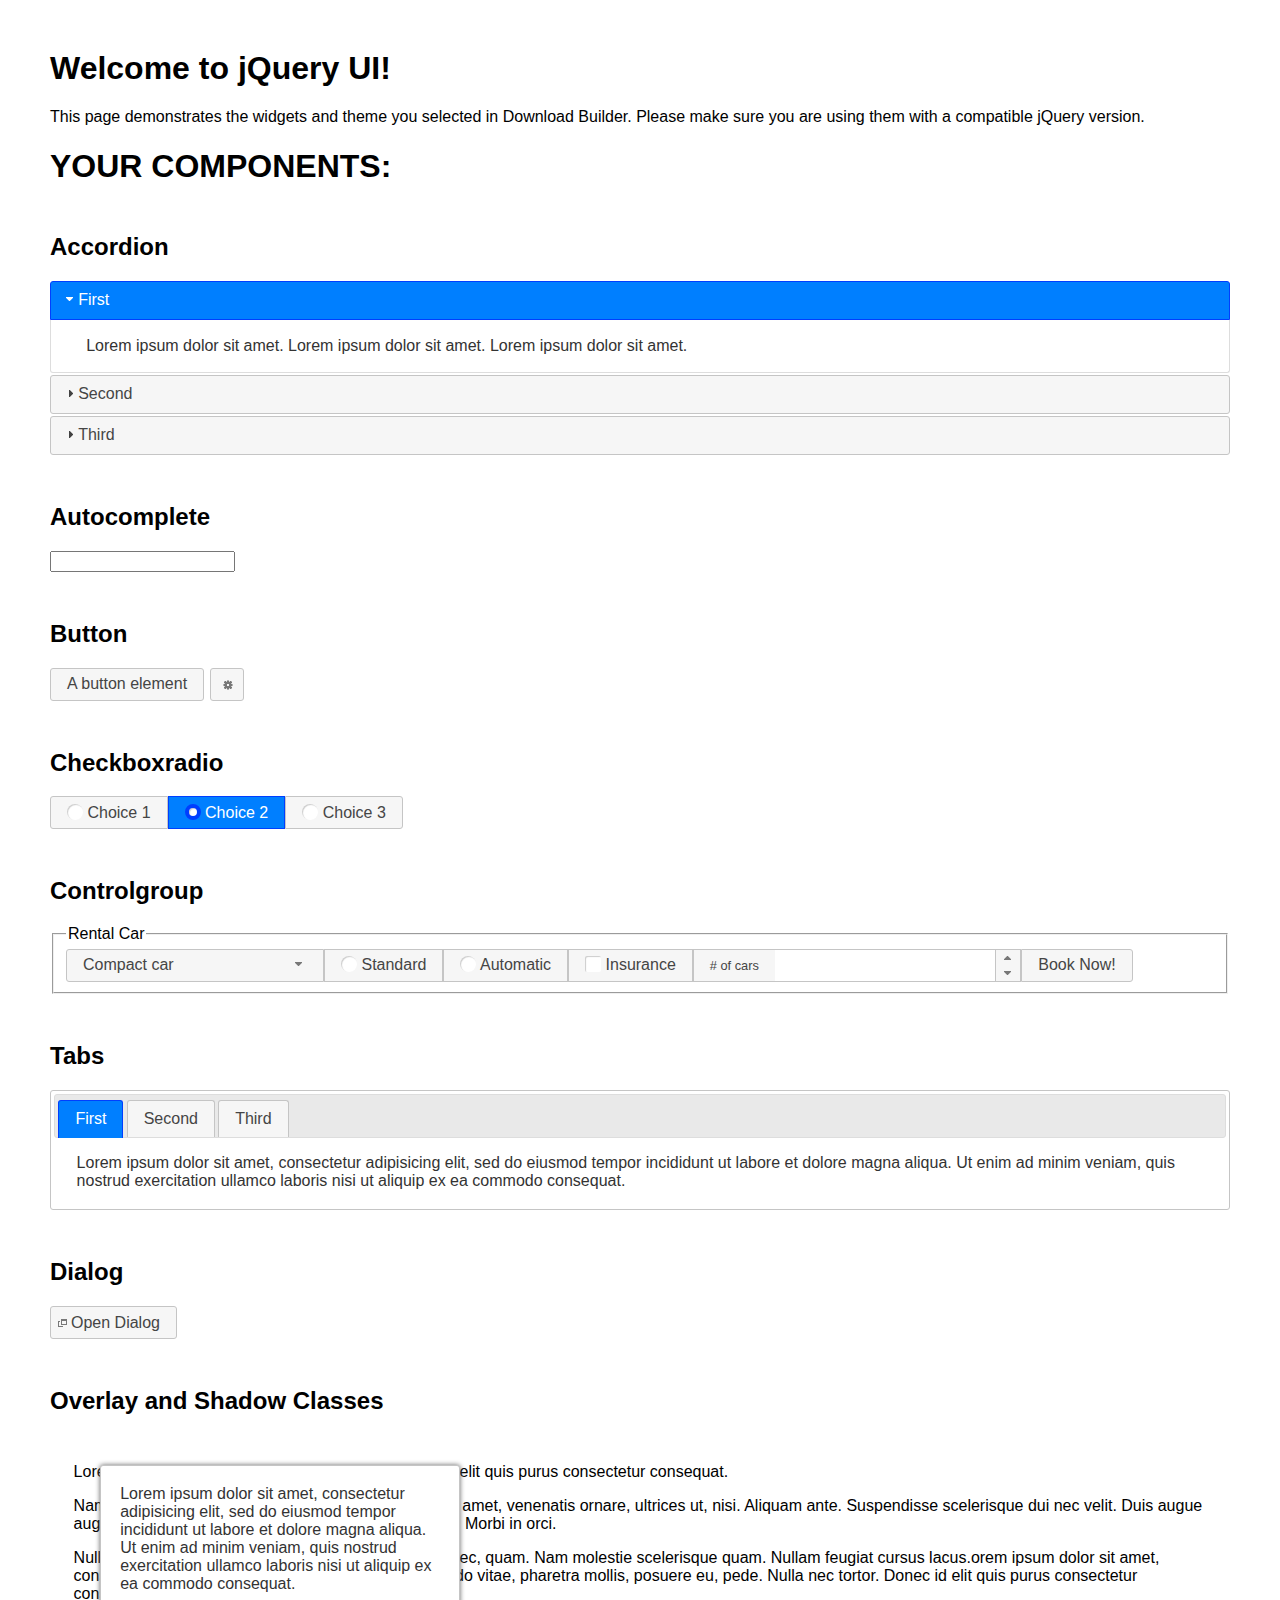
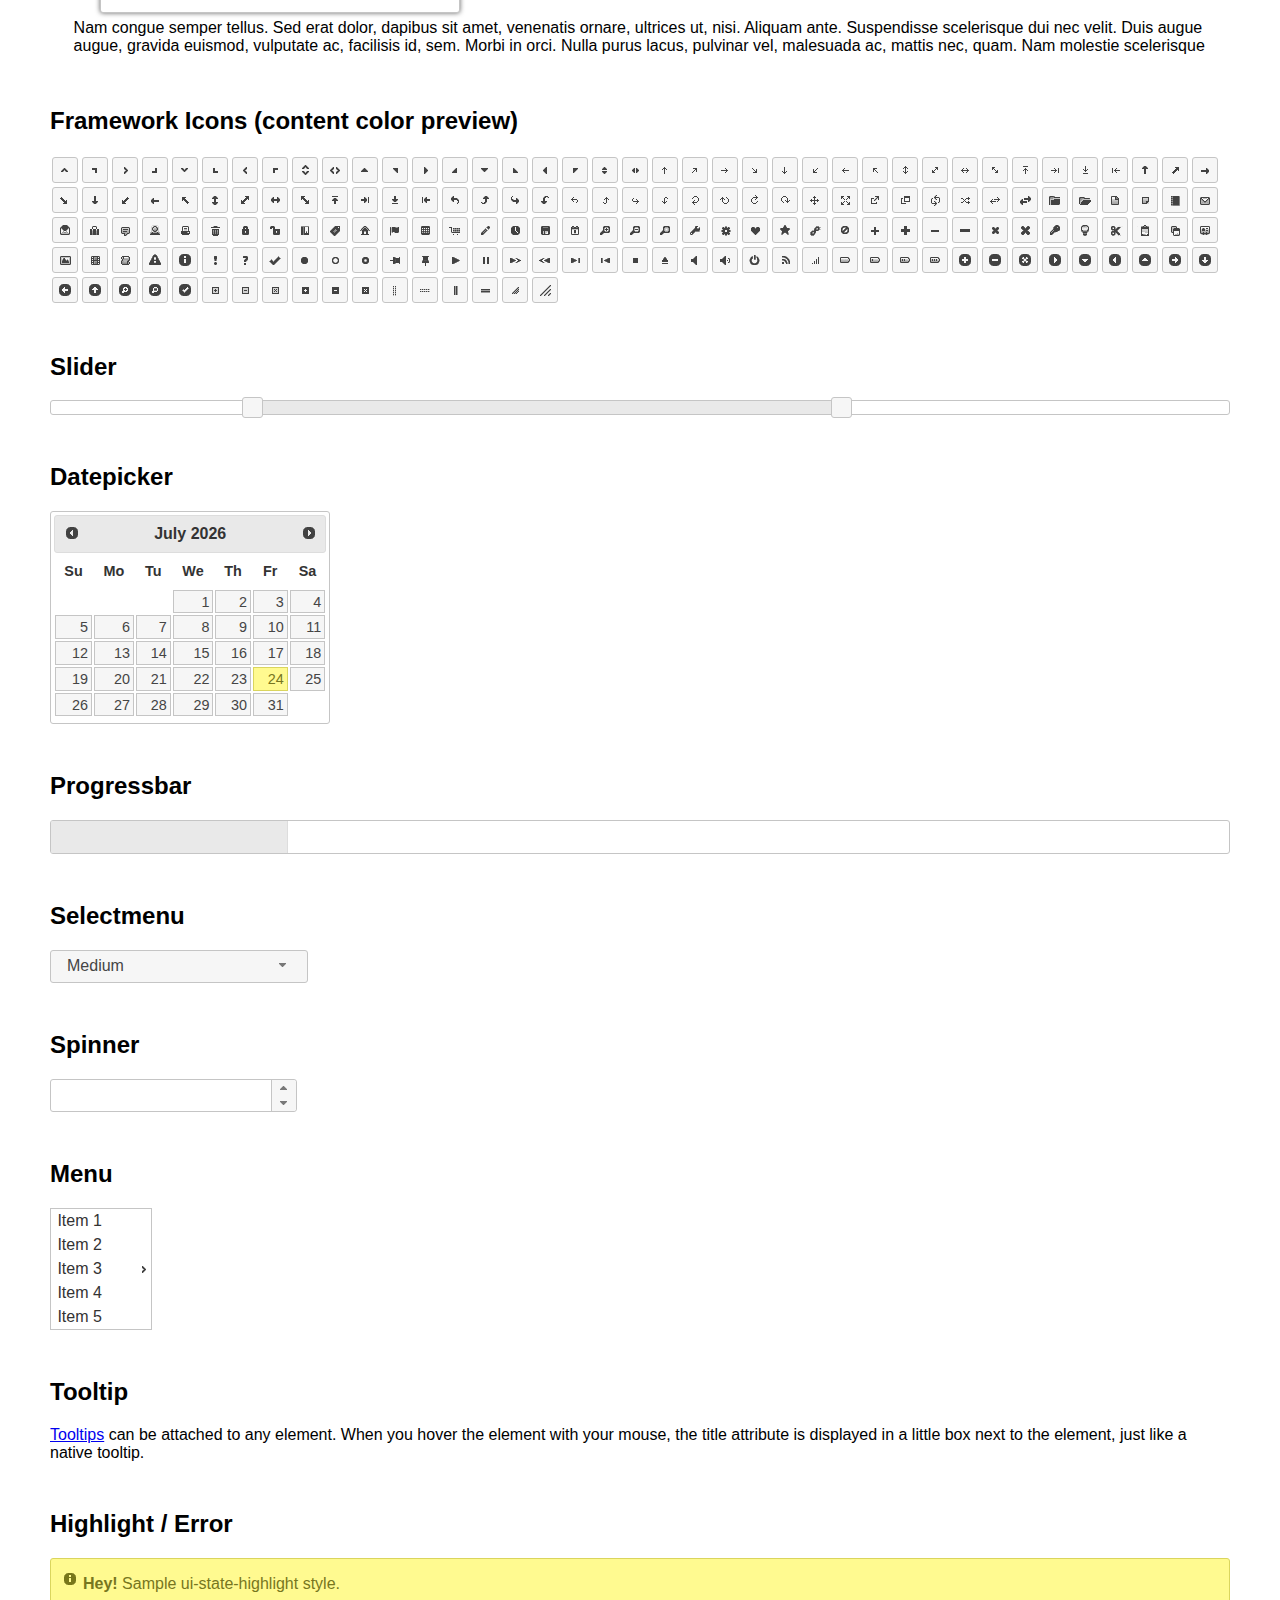
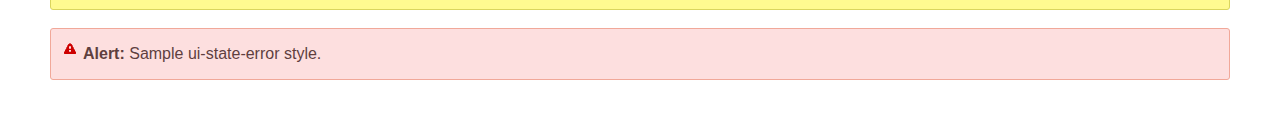
<file: jquery-ui-1.13.0/index.html>
<!doctype html>
<html lang="us">
<head>
	<meta charset="utf-8">
	<title>jQuery UI Example Page</title>
	<link href="jquery-ui.css" rel="stylesheet">
	<style>
	body{
		font-family: "Trebuchet MS", sans-serif;
		margin: 50px;
	}
	.demoHeaders {
		margin-top: 2em;
	}
	#dialog-link {
		padding: .4em 1em .4em 20px;
		text-decoration: none;
		position: relative;
	}
	#dialog-link span.ui-icon {
		margin: 0 5px 0 0;
		position: absolute;
		left: .2em;
		top: 50%;
		margin-top: -8px;
	}
	#icons {
		margin: 0;
		padding: 0;
	}
	#icons li {
		margin: 2px;
		position: relative;
		padding: 4px 0;
		cursor: pointer;
		float: left;
		list-style: none;
	}
	#icons span.ui-icon {
		float: left;
		margin: 0 4px;
	}
	.fakewindowcontain .ui-widget-overlay {
		position: absolute;
	}
	select {
		width: 200px;
	}
	</style>
</head>
<body>

<h1>Welcome to jQuery UI!</h1>

<div class="ui-widget">
	<p>This page demonstrates the widgets and theme you selected in Download Builder. Please make sure you are using them with a compatible jQuery version.</p>
</div>

<h1>YOUR COMPONENTS:</h1>

<!-- Accordion -->
<h2 class="demoHeaders">Accordion</h2>
<div id="accordion">
	<h3>First</h3>
	<div>Lorem ipsum dolor sit amet. Lorem ipsum dolor sit amet. Lorem ipsum dolor sit amet.</div>
	<h3>Second</h3>
	<div>Phasellus mattis tincidunt nibh.</div>
	<h3>Third</h3>
	<div>Nam dui erat, auctor a, dignissim quis.</div>
</div>

<!-- Autocomplete -->
<h2 class="demoHeaders">Autocomplete</h2>
<div>
	<input id="autocomplete" title="type &quot;a&quot;">
</div>

<!-- Button -->
<h2 class="demoHeaders">Button</h2>
<button id="button">A button element</button>
<button id="button-icon">An icon-only button</button>

<!-- Checkboxradio -->
<h2 class="demoHeaders">Checkboxradio</h2>
<form style="margin-top: 1em;">
	<div id="radioset">
		<input type="radio" id="radio1" name="radio"><label for="radio1">Choice 1</label>
		<input type="radio" id="radio2" name="radio" checked="checked"><label for="radio2">Choice 2</label>
		<input type="radio" id="radio3" name="radio"><label for="radio3">Choice 3</label>
	</div>
</form>

<!-- Controlgroup -->
<h2 class="demoHeaders">Controlgroup</h2>
<fieldset>
	<legend>Rental Car</legend>
	<div id="controlgroup">
		<select id="car-type">
			<option>Compact car</option>
			<option>Midsize car</option>
			<option>Full size car</option>
			<option>SUV</option>
			<option>Luxury</option>
			<option>Truck</option>
			<option>Van</option>
		</select>
		<label for="transmission-standard">Standard</label>
		<input type="radio" name="transmission" id="transmission-standard">
		<label for="transmission-automatic">Automatic</label>
		<input type="radio" name="transmission" id="transmission-automatic">
		<label for="insurance">Insurance</label>
		<input type="checkbox" name="insurance" id="insurance">
		<label for="horizontal-spinner" class="ui-controlgroup-label"># of cars</label>
		<input id="horizontal-spinner" class="ui-spinner-input">
		<button>Book Now!</button>
	</div>
</fieldset>

<!-- Tabs -->
<h2 class="demoHeaders">Tabs</h2>
<div id="tabs">
	<ul>
		<li><a href="#tabs-1">First</a></li>
		<li><a href="#tabs-2">Second</a></li>
		<li><a href="#tabs-3">Third</a></li>
	</ul>
	<div id="tabs-1">Lorem ipsum dolor sit amet, consectetur adipisicing elit, sed do eiusmod tempor incididunt ut labore et dolore magna aliqua. Ut enim ad minim veniam, quis nostrud exercitation ullamco laboris nisi ut aliquip ex ea commodo consequat.</div>
	<div id="tabs-2">Phasellus mattis tincidunt nibh. Cras orci urna, blandit id, pretium vel, aliquet ornare, felis. Maecenas scelerisque sem non nisl. Fusce sed lorem in enim dictum bibendum.</div>
	<div id="tabs-3">Nam dui erat, auctor a, dignissim quis, sollicitudin eu, felis. Pellentesque nisi urna, interdum eget, sagittis et, consequat vestibulum, lacus. Mauris porttitor ullamcorper augue.</div>
</div>

<h2 class="demoHeaders">Dialog</h2>
<p>
	<button id="dialog-link" class="ui-button ui-corner-all ui-widget">
		<span class="ui-icon ui-icon-newwin"></span>Open Dialog
	</button>
</p>

<h2 class="demoHeaders">Overlay and Shadow Classes</h2>
<div style="position: relative; width: 96%; height: 200px; padding:1% 2%; overflow:hidden;" class="fakewindowcontain">
	<p>Lorem ipsum dolor sit amet,  Nulla nec tortor. Donec id elit quis purus consectetur consequat. </p><p>Nam congue semper tellus. Sed erat dolor, dapibus sit amet, venenatis ornare, ultrices ut, nisi. Aliquam ante. Suspendisse scelerisque dui nec velit. Duis augue augue, gravida euismod, vulputate ac, facilisis id, sem. Morbi in orci. </p><p>Nulla purus lacus, pulvinar vel, malesuada ac, mattis nec, quam. Nam molestie scelerisque quam. Nullam feugiat cursus lacus.orem ipsum dolor sit amet, consectetur adipiscing elit. Donec libero risus, commodo vitae, pharetra mollis, posuere eu, pede. Nulla nec tortor. Donec id elit quis purus consectetur consequat. </p><p>Nam congue semper tellus. Sed erat dolor, dapibus sit amet, venenatis ornare, ultrices ut, nisi. Aliquam ante. Suspendisse scelerisque dui nec velit. Duis augue augue, gravida euismod, vulputate ac, facilisis id, sem. Morbi in orci. Nulla purus lacus, pulvinar vel, malesuada ac, mattis nec, quam. Nam molestie scelerisque quam. </p><p>Nullam feugiat cursus lacus.orem ipsum dolor sit amet, consectetur adipiscing elit. Donec libero risus, commodo vitae, pharetra mollis, posuere eu, pede. Nulla nec tortor. Donec id elit quis purus consectetur consequat. Nam congue semper tellus. Sed erat dolor, dapibus sit amet, venenatis ornare, ultrices ut, nisi. Aliquam ante. </p><p>Suspendisse scelerisque dui nec velit. Duis augue augue, gravida euismod, vulputate ac, facilisis id, sem. Morbi in orci. Nulla purus lacus, pulvinar vel, malesuada ac, mattis nec, quam. Nam molestie scelerisque quam. Nullam feugiat cursus lacus.orem ipsum dolor sit amet, consectetur adipiscing elit. Donec libero risus, commodo vitae, pharetra mollis, posuere eu, pede. Nulla nec tortor. Donec id elit quis purus consectetur consequat. Nam congue semper tellus. Sed erat dolor, dapibus sit amet, venenatis ornare, ultrices ut, nisi. </p>

	<!-- ui-dialog -->
	<div class="ui-widget-overlay ui-front"></div>
	<div style="position: absolute; width: 320px; left: 50px; top: 30px; padding: 1.2em" class="ui-widget ui-front ui-widget-content ui-corner-all ui-widget-shadow">
		Lorem ipsum dolor sit amet, consectetur adipisicing elit, sed do eiusmod tempor incididunt ut labore et dolore magna aliqua. Ut enim ad minim veniam, quis nostrud exercitation ullamco laboris nisi ut aliquip ex ea commodo consequat.
	</div>

</div>

<!-- ui-dialog -->
<div id="dialog" title="Dialog Title">
	<p>Lorem ipsum dolor sit amet, consectetur adipisicing elit, sed do eiusmod tempor incididunt ut labore et dolore magna aliqua. Ut enim ad minim veniam, quis nostrud exercitation ullamco laboris nisi ut aliquip ex ea commodo consequat.</p>
</div>


<h2 class="demoHeaders">Framework Icons (content color preview)</h2>
<ul id="icons" class="ui-widget ui-helper-clearfix">
	<li class="ui-state-default ui-corner-all" title=".ui-icon-caret-1-n"><span class="ui-icon ui-icon-caret-1-n"></span></li>
	<li class="ui-state-default ui-corner-all" title=".ui-icon-caret-1-ne"><span class="ui-icon ui-icon-caret-1-ne"></span></li>
	<li class="ui-state-default ui-corner-all" title=".ui-icon-caret-1-e"><span class="ui-icon ui-icon-caret-1-e"></span></li>
	<li class="ui-state-default ui-corner-all" title=".ui-icon-caret-1-se"><span class="ui-icon ui-icon-caret-1-se"></span></li>
	<li class="ui-state-default ui-corner-all" title=".ui-icon-caret-1-s"><span class="ui-icon ui-icon-caret-1-s"></span></li>
	<li class="ui-state-default ui-corner-all" title=".ui-icon-caret-1-sw"><span class="ui-icon ui-icon-caret-1-sw"></span></li>
	<li class="ui-state-default ui-corner-all" title=".ui-icon-caret-1-w"><span class="ui-icon ui-icon-caret-1-w"></span></li>
	<li class="ui-state-default ui-corner-all" title=".ui-icon-caret-1-nw"><span class="ui-icon ui-icon-caret-1-nw"></span></li>
	<li class="ui-state-default ui-corner-all" title=".ui-icon-caret-2-n-s"><span class="ui-icon ui-icon-caret-2-n-s"></span></li>
	<li class="ui-state-default ui-corner-all" title=".ui-icon-caret-2-e-w"><span class="ui-icon ui-icon-caret-2-e-w"></span></li>
	<li class="ui-state-default ui-corner-all" title=".ui-icon-triangle-1-n"><span class="ui-icon ui-icon-triangle-1-n"></span></li>
	<li class="ui-state-default ui-corner-all" title=".ui-icon-triangle-1-ne"><span class="ui-icon ui-icon-triangle-1-ne"></span></li>
	<li class="ui-state-default ui-corner-all" title=".ui-icon-triangle-1-e"><span class="ui-icon ui-icon-triangle-1-e"></span></li>
	<li class="ui-state-default ui-corner-all" title=".ui-icon-triangle-1-se"><span class="ui-icon ui-icon-triangle-1-se"></span></li>
	<li class="ui-state-default ui-corner-all" title=".ui-icon-triangle-1-s"><span class="ui-icon ui-icon-triangle-1-s"></span></li>
	<li class="ui-state-default ui-corner-all" title=".ui-icon-triangle-1-sw"><span class="ui-icon ui-icon-triangle-1-sw"></span></li>
	<li class="ui-state-default ui-corner-all" title=".ui-icon-triangle-1-w"><span class="ui-icon ui-icon-triangle-1-w"></span></li>
	<li class="ui-state-default ui-corner-all" title=".ui-icon-triangle-1-nw"><span class="ui-icon ui-icon-triangle-1-nw"></span></li>
	<li class="ui-state-default ui-corner-all" title=".ui-icon-triangle-2-n-s"><span class="ui-icon ui-icon-triangle-2-n-s"></span></li>
	<li class="ui-state-default ui-corner-all" title=".ui-icon-triangle-2-e-w"><span class="ui-icon ui-icon-triangle-2-e-w"></span></li>
	<li class="ui-state-default ui-corner-all" title=".ui-icon-arrow-1-n"><span class="ui-icon ui-icon-arrow-1-n"></span></li>
	<li class="ui-state-default ui-corner-all" title=".ui-icon-arrow-1-ne"><span class="ui-icon ui-icon-arrow-1-ne"></span></li>
	<li class="ui-state-default ui-corner-all" title=".ui-icon-arrow-1-e"><span class="ui-icon ui-icon-arrow-1-e"></span></li>
	<li class="ui-state-default ui-corner-all" title=".ui-icon-arrow-1-se"><span class="ui-icon ui-icon-arrow-1-se"></span></li>
	<li class="ui-state-default ui-corner-all" title=".ui-icon-arrow-1-s"><span class="ui-icon ui-icon-arrow-1-s"></span></li>
	<li class="ui-state-default ui-corner-all" title=".ui-icon-arrow-1-sw"><span class="ui-icon ui-icon-arrow-1-sw"></span></li>
	<li class="ui-state-default ui-corner-all" title=".ui-icon-arrow-1-w"><span class="ui-icon ui-icon-arrow-1-w"></span></li>
	<li class="ui-state-default ui-corner-all" title=".ui-icon-arrow-1-nw"><span class="ui-icon ui-icon-arrow-1-nw"></span></li>
	<li class="ui-state-default ui-corner-all" title=".ui-icon-arrow-2-n-s"><span class="ui-icon ui-icon-arrow-2-n-s"></span></li>
	<li class="ui-state-default ui-corner-all" title=".ui-icon-arrow-2-ne-sw"><span class="ui-icon ui-icon-arrow-2-ne-sw"></span></li>
	<li class="ui-state-default ui-corner-all" title=".ui-icon-arrow-2-e-w"><span class="ui-icon ui-icon-arrow-2-e-w"></span></li>
	<li class="ui-state-default ui-corner-all" title=".ui-icon-arrow-2-se-nw"><span class="ui-icon ui-icon-arrow-2-se-nw"></span></li>
	<li class="ui-state-default ui-corner-all" title=".ui-icon-arrowstop-1-n"><span class="ui-icon ui-icon-arrowstop-1-n"></span></li>
	<li class="ui-state-default ui-corner-all" title=".ui-icon-arrowstop-1-e"><span class="ui-icon ui-icon-arrowstop-1-e"></span></li>
	<li class="ui-state-default ui-corner-all" title=".ui-icon-arrowstop-1-s"><span class="ui-icon ui-icon-arrowstop-1-s"></span></li>
	<li class="ui-state-default ui-corner-all" title=".ui-icon-arrowstop-1-w"><span class="ui-icon ui-icon-arrowstop-1-w"></span></li>
	<li class="ui-state-default ui-corner-all" title=".ui-icon-arrowthick-1-n"><span class="ui-icon ui-icon-arrowthick-1-n"></span></li>
	<li class="ui-state-default ui-corner-all" title=".ui-icon-arrowthick-1-ne"><span class="ui-icon ui-icon-arrowthick-1-ne"></span></li>
	<li class="ui-state-default ui-corner-all" title=".ui-icon-arrowthick-1-e"><span class="ui-icon ui-icon-arrowthick-1-e"></span></li>
	<li class="ui-state-default ui-corner-all" title=".ui-icon-arrowthick-1-se"><span class="ui-icon ui-icon-arrowthick-1-se"></span></li>
	<li class="ui-state-default ui-corner-all" title=".ui-icon-arrowthick-1-s"><span class="ui-icon ui-icon-arrowthick-1-s"></span></li>
	<li class="ui-state-default ui-corner-all" title=".ui-icon-arrowthick-1-sw"><span class="ui-icon ui-icon-arrowthick-1-sw"></span></li>
	<li class="ui-state-default ui-corner-all" title=".ui-icon-arrowthick-1-w"><span class="ui-icon ui-icon-arrowthick-1-w"></span></li>
	<li class="ui-state-default ui-corner-all" title=".ui-icon-arrowthick-1-nw"><span class="ui-icon ui-icon-arrowthick-1-nw"></span></li>
	<li class="ui-state-default ui-corner-all" title=".ui-icon-arrowthick-2-n-s"><span class="ui-icon ui-icon-arrowthick-2-n-s"></span></li>
	<li class="ui-state-default ui-corner-all" title=".ui-icon-arrowthick-2-ne-sw"><span class="ui-icon ui-icon-arrowthick-2-ne-sw"></span></li>
	<li class="ui-state-default ui-corner-all" title=".ui-icon-arrowthick-2-e-w"><span class="ui-icon ui-icon-arrowthick-2-e-w"></span></li>
	<li class="ui-state-default ui-corner-all" title=".ui-icon-arrowthick-2-se-nw"><span class="ui-icon ui-icon-arrowthick-2-se-nw"></span></li>
	<li class="ui-state-default ui-corner-all" title=".ui-icon-arrowthickstop-1-n"><span class="ui-icon ui-icon-arrowthickstop-1-n"></span></li>
	<li class="ui-state-default ui-corner-all" title=".ui-icon-arrowthickstop-1-e"><span class="ui-icon ui-icon-arrowthickstop-1-e"></span></li>
	<li class="ui-state-default ui-corner-all" title=".ui-icon-arrowthickstop-1-s"><span class="ui-icon ui-icon-arrowthickstop-1-s"></span></li>
	<li class="ui-state-default ui-corner-all" title=".ui-icon-arrowthickstop-1-w"><span class="ui-icon ui-icon-arrowthickstop-1-w"></span></li>
	<li class="ui-state-default ui-corner-all" title=".ui-icon-arrowreturnthick-1-w"><span class="ui-icon ui-icon-arrowreturnthick-1-w"></span></li>
	<li class="ui-state-default ui-corner-all" title=".ui-icon-arrowreturnthick-1-n"><span class="ui-icon ui-icon-arrowreturnthick-1-n"></span></li>
	<li class="ui-state-default ui-corner-all" title=".ui-icon-arrowreturnthick-1-e"><span class="ui-icon ui-icon-arrowreturnthick-1-e"></span></li>
	<li class="ui-state-default ui-corner-all" title=".ui-icon-arrowreturnthick-1-s"><span class="ui-icon ui-icon-arrowreturnthick-1-s"></span></li>
	<li class="ui-state-default ui-corner-all" title=".ui-icon-arrowreturn-1-w"><span class="ui-icon ui-icon-arrowreturn-1-w"></span></li>
	<li class="ui-state-default ui-corner-all" title=".ui-icon-arrowreturn-1-n"><span class="ui-icon ui-icon-arrowreturn-1-n"></span></li>
	<li class="ui-state-default ui-corner-all" title=".ui-icon-arrowreturn-1-e"><span class="ui-icon ui-icon-arrowreturn-1-e"></span></li>
	<li class="ui-state-default ui-corner-all" title=".ui-icon-arrowreturn-1-s"><span class="ui-icon ui-icon-arrowreturn-1-s"></span></li>
	<li class="ui-state-default ui-corner-all" title=".ui-icon-arrowrefresh-1-w"><span class="ui-icon ui-icon-arrowrefresh-1-w"></span></li>
	<li class="ui-state-default ui-corner-all" title=".ui-icon-arrowrefresh-1-n"><span class="ui-icon ui-icon-arrowrefresh-1-n"></span></li>
	<li class="ui-state-default ui-corner-all" title=".ui-icon-arrowrefresh-1-e"><span class="ui-icon ui-icon-arrowrefresh-1-e"></span></li>
	<li class="ui-state-default ui-corner-all" title=".ui-icon-arrowrefresh-1-s"><span class="ui-icon ui-icon-arrowrefresh-1-s"></span></li>
	<li class="ui-state-default ui-corner-all" title=".ui-icon-arrow-4"><span class="ui-icon ui-icon-arrow-4"></span></li>
	<li class="ui-state-default ui-corner-all" title=".ui-icon-arrow-4-diag"><span class="ui-icon ui-icon-arrow-4-diag"></span></li>
	<li class="ui-state-default ui-corner-all" title=".ui-icon-extlink"><span class="ui-icon ui-icon-extlink"></span></li>
	<li class="ui-state-default ui-corner-all" title=".ui-icon-newwin"><span class="ui-icon ui-icon-newwin"></span></li>
	<li class="ui-state-default ui-corner-all" title=".ui-icon-refresh"><span class="ui-icon ui-icon-refresh"></span></li>
	<li class="ui-state-default ui-corner-all" title=".ui-icon-shuffle"><span class="ui-icon ui-icon-shuffle"></span></li>
	<li class="ui-state-default ui-corner-all" title=".ui-icon-transfer-e-w"><span class="ui-icon ui-icon-transfer-e-w"></span></li>
	<li class="ui-state-default ui-corner-all" title=".ui-icon-transferthick-e-w"><span class="ui-icon ui-icon-transferthick-e-w"></span></li>
	<li class="ui-state-default ui-corner-all" title=".ui-icon-folder-collapsed"><span class="ui-icon ui-icon-folder-collapsed"></span></li>
	<li class="ui-state-default ui-corner-all" title=".ui-icon-folder-open"><span class="ui-icon ui-icon-folder-open"></span></li>
	<li class="ui-state-default ui-corner-all" title=".ui-icon-document"><span class="ui-icon ui-icon-document"></span></li>
	<li class="ui-state-default ui-corner-all" title=".ui-icon-document-b"><span class="ui-icon ui-icon-document-b"></span></li>
	<li class="ui-state-default ui-corner-all" title=".ui-icon-note"><span class="ui-icon ui-icon-note"></span></li>
	<li class="ui-state-default ui-corner-all" title=".ui-icon-mail-closed"><span class="ui-icon ui-icon-mail-closed"></span></li>
	<li class="ui-state-default ui-corner-all" title=".ui-icon-mail-open"><span class="ui-icon ui-icon-mail-open"></span></li>
	<li class="ui-state-default ui-corner-all" title=".ui-icon-suitcase"><span class="ui-icon ui-icon-suitcase"></span></li>
	<li class="ui-state-default ui-corner-all" title=".ui-icon-comment"><span class="ui-icon ui-icon-comment"></span></li>
	<li class="ui-state-default ui-corner-all" title=".ui-icon-person"><span class="ui-icon ui-icon-person"></span></li>
	<li class="ui-state-default ui-corner-all" title=".ui-icon-print"><span class="ui-icon ui-icon-print"></span></li>
	<li class="ui-state-default ui-corner-all" title=".ui-icon-trash"><span class="ui-icon ui-icon-trash"></span></li>
	<li class="ui-state-default ui-corner-all" title=".ui-icon-locked"><span class="ui-icon ui-icon-locked"></span></li>
	<li class="ui-state-default ui-corner-all" title=".ui-icon-unlocked"><span class="ui-icon ui-icon-unlocked"></span></li>
	<li class="ui-state-default ui-corner-all" title=".ui-icon-bookmark"><span class="ui-icon ui-icon-bookmark"></span></li>
	<li class="ui-state-default ui-corner-all" title=".ui-icon-tag"><span class="ui-icon ui-icon-tag"></span></li>
	<li class="ui-state-default ui-corner-all" title=".ui-icon-home"><span class="ui-icon ui-icon-home"></span></li>
	<li class="ui-state-default ui-corner-all" title=".ui-icon-flag"><span class="ui-icon ui-icon-flag"></span></li>
	<li class="ui-state-default ui-corner-all" title=".ui-icon-calculator"><span class="ui-icon ui-icon-calculator"></span></li>
	<li class="ui-state-default ui-corner-all" title=".ui-icon-cart"><span class="ui-icon ui-icon-cart"></span></li>
	<li class="ui-state-default ui-corner-all" title=".ui-icon-pencil"><span class="ui-icon ui-icon-pencil"></span></li>
	<li class="ui-state-default ui-corner-all" title=".ui-icon-clock"><span class="ui-icon ui-icon-clock"></span></li>
	<li class="ui-state-default ui-corner-all" title=".ui-icon-disk"><span class="ui-icon ui-icon-disk"></span></li>
	<li class="ui-state-default ui-corner-all" title=".ui-icon-calendar"><span class="ui-icon ui-icon-calendar"></span></li>
	<li class="ui-state-default ui-corner-all" title=".ui-icon-zoomin"><span class="ui-icon ui-icon-zoomin"></span></li>
	<li class="ui-state-default ui-corner-all" title=".ui-icon-zoomout"><span class="ui-icon ui-icon-zoomout"></span></li>
	<li class="ui-state-default ui-corner-all" title=".ui-icon-search"><span class="ui-icon ui-icon-search"></span></li>
	<li class="ui-state-default ui-corner-all" title=".ui-icon-wrench"><span class="ui-icon ui-icon-wrench"></span></li>
	<li class="ui-state-default ui-corner-all" title=".ui-icon-gear"><span class="ui-icon ui-icon-gear"></span></li>
	<li class="ui-state-default ui-corner-all" title=".ui-icon-heart"><span class="ui-icon ui-icon-heart"></span></li>
	<li class="ui-state-default ui-corner-all" title=".ui-icon-star"><span class="ui-icon ui-icon-star"></span></li>
	<li class="ui-state-default ui-corner-all" title=".ui-icon-link"><span class="ui-icon ui-icon-link"></span></li>
	<li class="ui-state-default ui-corner-all" title=".ui-icon-cancel"><span class="ui-icon ui-icon-cancel"></span></li>
	<li class="ui-state-default ui-corner-all" title=".ui-icon-plus"><span class="ui-icon ui-icon-plus"></span></li>
	<li class="ui-state-default ui-corner-all" title=".ui-icon-plusthick"><span class="ui-icon ui-icon-plusthick"></span></li>
	<li class="ui-state-default ui-corner-all" title=".ui-icon-minus"><span class="ui-icon ui-icon-minus"></span></li>
	<li class="ui-state-default ui-corner-all" title=".ui-icon-minusthick"><span class="ui-icon ui-icon-minusthick"></span></li>
	<li class="ui-state-default ui-corner-all" title=".ui-icon-close"><span class="ui-icon ui-icon-close"></span></li>
	<li class="ui-state-default ui-corner-all" title=".ui-icon-closethick"><span class="ui-icon ui-icon-closethick"></span></li>
	<li class="ui-state-default ui-corner-all" title=".ui-icon-key"><span class="ui-icon ui-icon-key"></span></li>
	<li class="ui-state-default ui-corner-all" title=".ui-icon-lightbulb"><span class="ui-icon ui-icon-lightbulb"></span></li>
	<li class="ui-state-default ui-corner-all" title=".ui-icon-scissors"><span class="ui-icon ui-icon-scissors"></span></li>
	<li class="ui-state-default ui-corner-all" title=".ui-icon-clipboard"><span class="ui-icon ui-icon-clipboard"></span></li>
	<li class="ui-state-default ui-corner-all" title=".ui-icon-copy"><span class="ui-icon ui-icon-copy"></span></li>
	<li class="ui-state-default ui-corner-all" title=".ui-icon-contact"><span class="ui-icon ui-icon-contact"></span></li>
	<li class="ui-state-default ui-corner-all" title=".ui-icon-image"><span class="ui-icon ui-icon-image"></span></li>
	<li class="ui-state-default ui-corner-all" title=".ui-icon-video"><span class="ui-icon ui-icon-video"></span></li>
	<li class="ui-state-default ui-corner-all" title=".ui-icon-script"><span class="ui-icon ui-icon-script"></span></li>
	<li class="ui-state-default ui-corner-all" title=".ui-icon-alert"><span class="ui-icon ui-icon-alert"></span></li>
	<li class="ui-state-default ui-corner-all" title=".ui-icon-info"><span class="ui-icon ui-icon-info"></span></li>
	<li class="ui-state-default ui-corner-all" title=".ui-icon-notice"><span class="ui-icon ui-icon-notice"></span></li>
	<li class="ui-state-default ui-corner-all" title=".ui-icon-help"><span class="ui-icon ui-icon-help"></span></li>
	<li class="ui-state-default ui-corner-all" title=".ui-icon-check"><span class="ui-icon ui-icon-check"></span></li>
	<li class="ui-state-default ui-corner-all" title=".ui-icon-bullet"><span class="ui-icon ui-icon-bullet"></span></li>
	<li class="ui-state-default ui-corner-all" title=".ui-icon-radio-off"><span class="ui-icon ui-icon-radio-off"></span></li>
	<li class="ui-state-default ui-corner-all" title=".ui-icon-radio-on"><span class="ui-icon ui-icon-radio-on"></span></li>
	<li class="ui-state-default ui-corner-all" title=".ui-icon-pin-w"><span class="ui-icon ui-icon-pin-w"></span></li>
	<li class="ui-state-default ui-corner-all" title=".ui-icon-pin-s"><span class="ui-icon ui-icon-pin-s"></span></li>
	<li class="ui-state-default ui-corner-all" title=".ui-icon-play"><span class="ui-icon ui-icon-play"></span></li>
	<li class="ui-state-default ui-corner-all" title=".ui-icon-pause"><span class="ui-icon ui-icon-pause"></span></li>
	<li class="ui-state-default ui-corner-all" title=".ui-icon-seek-next"><span class="ui-icon ui-icon-seek-next"></span></li>
	<li class="ui-state-default ui-corner-all" title=".ui-icon-seek-prev"><span class="ui-icon ui-icon-seek-prev"></span></li>
	<li class="ui-state-default ui-corner-all" title=".ui-icon-seek-end"><span class="ui-icon ui-icon-seek-end"></span></li>
	<li class="ui-state-default ui-corner-all" title=".ui-icon-seek-first"><span class="ui-icon ui-icon-seek-first"></span></li>
	<li class="ui-state-default ui-corner-all" title=".ui-icon-stop"><span class="ui-icon ui-icon-stop"></span></li>
	<li class="ui-state-default ui-corner-all" title=".ui-icon-eject"><span class="ui-icon ui-icon-eject"></span></li>
	<li class="ui-state-default ui-corner-all" title=".ui-icon-volume-off"><span class="ui-icon ui-icon-volume-off"></span></li>
	<li class="ui-state-default ui-corner-all" title=".ui-icon-volume-on"><span class="ui-icon ui-icon-volume-on"></span></li>
	<li class="ui-state-default ui-corner-all" title=".ui-icon-power"><span class="ui-icon ui-icon-power"></span></li>
	<li class="ui-state-default ui-corner-all" title=".ui-icon-signal-diag"><span class="ui-icon ui-icon-signal-diag"></span></li>
	<li class="ui-state-default ui-corner-all" title=".ui-icon-signal"><span class="ui-icon ui-icon-signal"></span></li>
	<li class="ui-state-default ui-corner-all" title=".ui-icon-battery-0"><span class="ui-icon ui-icon-battery-0"></span></li>
	<li class="ui-state-default ui-corner-all" title=".ui-icon-battery-1"><span class="ui-icon ui-icon-battery-1"></span></li>
	<li class="ui-state-default ui-corner-all" title=".ui-icon-battery-2"><span class="ui-icon ui-icon-battery-2"></span></li>
	<li class="ui-state-default ui-corner-all" title=".ui-icon-battery-3"><span class="ui-icon ui-icon-battery-3"></span></li>
	<li class="ui-state-default ui-corner-all" title=".ui-icon-circle-plus"><span class="ui-icon ui-icon-circle-plus"></span></li>
	<li class="ui-state-default ui-corner-all" title=".ui-icon-circle-minus"><span class="ui-icon ui-icon-circle-minus"></span></li>
	<li class="ui-state-default ui-corner-all" title=".ui-icon-circle-close"><span class="ui-icon ui-icon-circle-close"></span></li>
	<li class="ui-state-default ui-corner-all" title=".ui-icon-circle-triangle-e"><span class="ui-icon ui-icon-circle-triangle-e"></span></li>
	<li class="ui-state-default ui-corner-all" title=".ui-icon-circle-triangle-s"><span class="ui-icon ui-icon-circle-triangle-s"></span></li>
	<li class="ui-state-default ui-corner-all" title=".ui-icon-circle-triangle-w"><span class="ui-icon ui-icon-circle-triangle-w"></span></li>
	<li class="ui-state-default ui-corner-all" title=".ui-icon-circle-triangle-n"><span class="ui-icon ui-icon-circle-triangle-n"></span></li>
	<li class="ui-state-default ui-corner-all" title=".ui-icon-circle-arrow-e"><span class="ui-icon ui-icon-circle-arrow-e"></span></li>
	<li class="ui-state-default ui-corner-all" title=".ui-icon-circle-arrow-s"><span class="ui-icon ui-icon-circle-arrow-s"></span></li>
	<li class="ui-state-default ui-corner-all" title=".ui-icon-circle-arrow-w"><span class="ui-icon ui-icon-circle-arrow-w"></span></li>
	<li class="ui-state-default ui-corner-all" title=".ui-icon-circle-arrow-n"><span class="ui-icon ui-icon-circle-arrow-n"></span></li>
	<li class="ui-state-default ui-corner-all" title=".ui-icon-circle-zoomin"><span class="ui-icon ui-icon-circle-zoomin"></span></li>
	<li class="ui-state-default ui-corner-all" title=".ui-icon-circle-zoomout"><span class="ui-icon ui-icon-circle-zoomout"></span></li>
	<li class="ui-state-default ui-corner-all" title=".ui-icon-circle-check"><span class="ui-icon ui-icon-circle-check"></span></li>
	<li class="ui-state-default ui-corner-all" title=".ui-icon-circlesmall-plus"><span class="ui-icon ui-icon-circlesmall-plus"></span></li>
	<li class="ui-state-default ui-corner-all" title=".ui-icon-circlesmall-minus"><span class="ui-icon ui-icon-circlesmall-minus"></span></li>
	<li class="ui-state-default ui-corner-all" title=".ui-icon-circlesmall-close"><span class="ui-icon ui-icon-circlesmall-close"></span></li>
	<li class="ui-state-default ui-corner-all" title=".ui-icon-squaresmall-plus"><span class="ui-icon ui-icon-squaresmall-plus"></span></li>
	<li class="ui-state-default ui-corner-all" title=".ui-icon-squaresmall-minus"><span class="ui-icon ui-icon-squaresmall-minus"></span></li>
	<li class="ui-state-default ui-corner-all" title=".ui-icon-squaresmall-close"><span class="ui-icon ui-icon-squaresmall-close"></span></li>
	<li class="ui-state-default ui-corner-all" title=".ui-icon-grip-dotted-vertical"><span class="ui-icon ui-icon-grip-dotted-vertical"></span></li>
	<li class="ui-state-default ui-corner-all" title=".ui-icon-grip-dotted-horizontal"><span class="ui-icon ui-icon-grip-dotted-horizontal"></span></li>
	<li class="ui-state-default ui-corner-all" title=".ui-icon-grip-solid-vertical"><span class="ui-icon ui-icon-grip-solid-vertical"></span></li>
	<li class="ui-state-default ui-corner-all" title=".ui-icon-grip-solid-horizontal"><span class="ui-icon ui-icon-grip-solid-horizontal"></span></li>
	<li class="ui-state-default ui-corner-all" title=".ui-icon-gripsmall-diagonal-se"><span class="ui-icon ui-icon-gripsmall-diagonal-se"></span></li>
	<li class="ui-state-default ui-corner-all" title=".ui-icon-grip-diagonal-se"><span class="ui-icon ui-icon-grip-diagonal-se"></span></li>
</ul>

<!-- Slider -->
<h2 class="demoHeaders">Slider</h2>
<div id="slider"></div>

<!-- Datepicker -->
<h2 class="demoHeaders">Datepicker</h2>
<div id="datepicker"></div>

<!-- Progressbar -->
<h2 class="demoHeaders">Progressbar</h2>
<div id="progressbar"></div>

<!-- Progressbar -->
<h2 class="demoHeaders">Selectmenu</h2>
<select id="selectmenu">
	<option>Slower</option>
	<option>Slow</option>
	<option selected="selected">Medium</option>
	<option>Fast</option>
	<option>Faster</option>
</select>

<!-- Spinner -->
<h2 class="demoHeaders">Spinner</h2>
<input id="spinner">

<!-- Menu -->
<h2 class="demoHeaders">Menu</h2>
<ul style="width:100px;" id="menu">
	<li><div>Item 1</div></li>
	<li><div>Item 2</div></li>
	<li><div>Item 3</div>
		<ul>
			<li><div>Item 3-1</div></li>
			<li><div>Item 3-2</div></li>
			<li><div>Item 3-3</div></li>
			<li><div>Item 3-4</div></li>
			<li><div>Item 3-5</div></li>
		</ul>
	</li>
	<li><div>Item 4</div></li>
	<li><div>Item 5</div></li>
</ul>

<!-- Tooltip -->
<h2 class="demoHeaders">Tooltip</h2>
<p id="tooltip">
	<a href="#" title="That&apos;s what this widget is">Tooltips</a> can be attached to any element. When you hover
the element with your mouse, the title attribute is displayed in a little box next to the element, just like a native tooltip.
</p>

<!-- Highlight / Error -->
<h2 class="demoHeaders">Highlight / Error</h2>
<div class="ui-widget">
	<div class="ui-state-highlight ui-corner-all" style="margin-top: 20px; padding: 0 .7em;">
		<p><span class="ui-icon ui-icon-info" style="float: left; margin-right: .3em;"></span>
		<strong>Hey!</strong> Sample ui-state-highlight style.</p>
	</div>
</div>
<br>
<div class="ui-widget">
	<div class="ui-state-error ui-corner-all" style="padding: 0 .7em;">
		<p><span class="ui-icon ui-icon-alert" style="float: left; margin-right: .3em;"></span>
		<strong>Alert:</strong> Sample ui-state-error style.</p>
	</div>
</div>

<script src="external/jquery/jquery.js"></script>
<script src="jquery-ui.js"></script>
<script>
$( "#accordion" ).accordion();

var availableTags = [
	"ActionScript",
	"AppleScript",
	"Asp",
	"BASIC",
	"C",
	"C++",
	"Clojure",
	"COBOL",
	"ColdFusion",
	"Erlang",
	"Fortran",
	"Groovy",
	"Haskell",
	"Java",
	"JavaScript",
	"Lisp",
	"Perl",
	"PHP",
	"Python",
	"Ruby",
	"Scala",
	"Scheme"
];
$( "#autocomplete" ).autocomplete({
	source: availableTags
});

$( "#button" ).button();
$( "#button-icon" ).button({
	icon: "ui-icon-gear",
	showLabel: false
});

$( "#radioset" ).buttonset();

$( "#controlgroup" ).controlgroup();

$( "#tabs" ).tabs();

$( "#dialog" ).dialog({
	autoOpen: false,
	width: 400,
	buttons: [
		{
			text: "Ok",
			click: function() {
				$( this ).dialog( "close" );
			}
		},
		{
			text: "Cancel",
			click: function() {
				$( this ).dialog( "close" );
			}
		}
	]
});

// Link to open the dialog
$( "#dialog-link" ).click(function( event ) {
	$( "#dialog" ).dialog( "open" );
	event.preventDefault();
});

$( "#datepicker" ).datepicker({
	inline: true
});

$( "#slider" ).slider({
	range: true,
	values: [ 17, 67 ]
});

$( "#progressbar" ).progressbar({
	value: 20
});

$( "#spinner" ).spinner();

$( "#menu" ).menu();

$( "#tooltip" ).tooltip();

$( "#selectmenu" ).selectmenu();

// Hover states on the static widgets
$( "#dialog-link, #icons li" ).hover(
	function() {
		$( this ).addClass( "ui-state-hover" );
	},
	function() {
		$( this ).removeClass( "ui-state-hover" );
	}
);
</script>
</body>
</html>
</file>
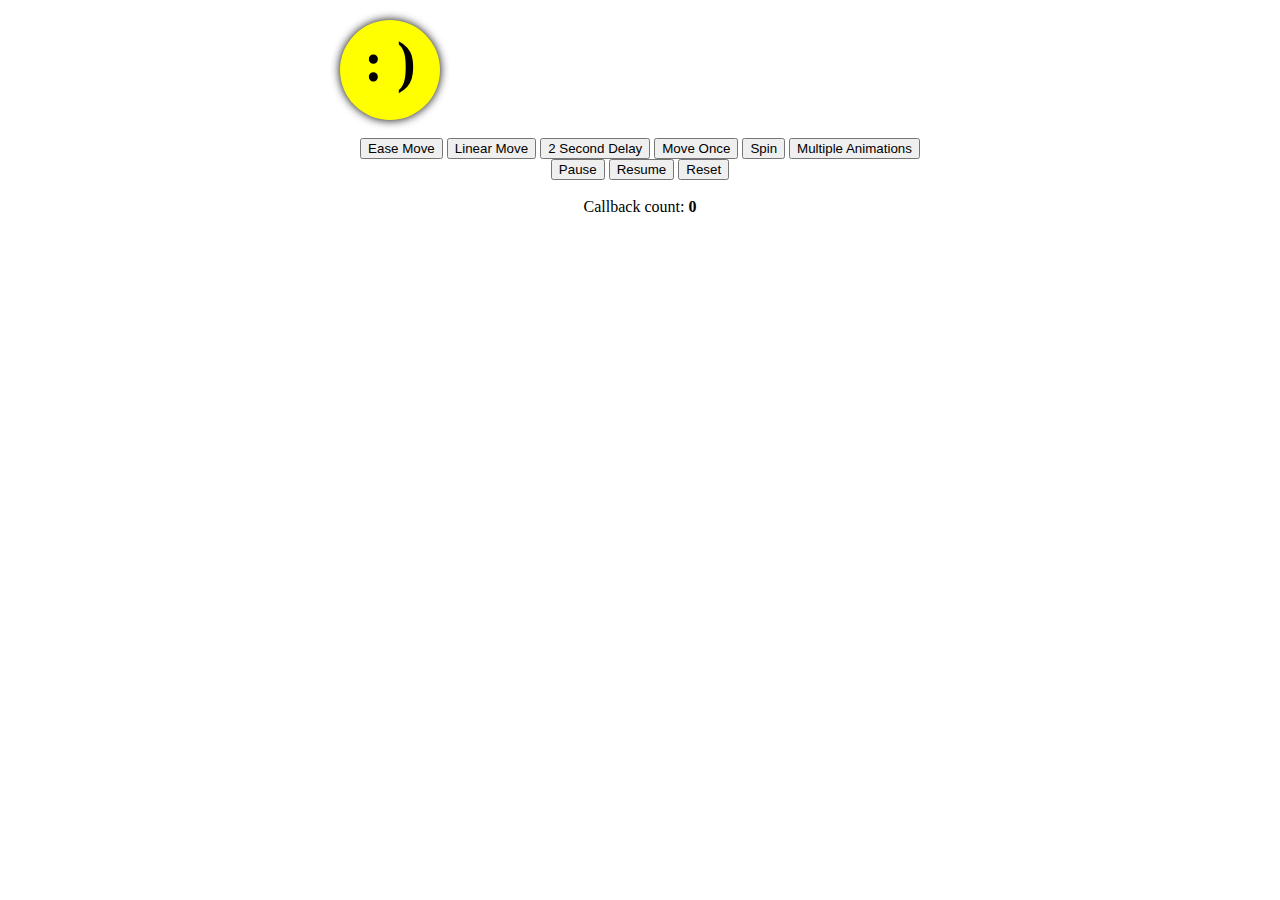
<file: Set-CSS-Keyframes-jQuery/example/index.html>
<!DOCTYPE html>
<html>

<head>
  <title>jQuery-Keyframes Example</title>
  <!-- <script type="text/javascript" src="../node_modules/jquery/dist/jquery.js"></script> -->
  <script src="https://code.jquery.com/jquery-3.6.0.js" integrity="sha256-H+K7U5CnXl1h5ywQfKtSj8PCmoN9aaq30gDh27Xc0jk=" crossorigin="anonymous"></script>
  <script type="text/javascript" src="../dist/jquery.keyframes.js"></script>

  <script type='text/javascript'>
  $(document).ready(function() {

    // Setup the initial transform style.
    $('.ball').css('transform', 'rotate(90deg)');

    // Adding a new animation sequences (keyframe)
    $.keyframe.define([{
      name: 'ball-move',
      '0%': {
        'margin-left': '0px'
      },
      '50%': {
        'margin-left': '600px'
      },
      '100%': {
        'margin-left': '0px'
      }
    }, {
      name: 'ball-spin',
      from: {
        'transform': 'rotate(90deg)'
      },
      to: {
        'transform': 'rotate(450deg)'
      }
    }]);
  });


  function play(animation) {
    $('.ball').resetKeyframe(function() {
      switch (animation) {
        case 'normal':

          // move with easing
          $('.ball').playKeyframe({
            name: 'ball-move',
            duration: "3s",
            timingFunction: 'ease',
            iterationCount: 'infinite',
            direction: 'normal',
            fillMode: 'forwards',
            complete: increment
          });

          break;
        case 'spin':

          // run spin keyframes using the shorthand method.
          $('.ball').playKeyframe('ball-spin 500ms linear 0s 3 normal forwards', increment);

          break;
        case 'linear':

          // move with linear timing
          $('.ball').playKeyframe({
            name: 'ball-move',
            duration: "3s",
            timingFunction: 'linear',
            iterationCount: 'infinite',
            complete: increment
          });

          break;
        case 'delay':

          // set a 2 second delay before starting
          $('.ball').playKeyframe({
            name: 'ball-move',
            duration: "3s",
            timingFunction: 'linear',
            delay: "3s",
            iterationCount: 'infinite',
            complete: increment
          });

          break;
        case 'once':

          // only play the animation once
          $('.ball').playKeyframe({
            name: 'ball-move',
            duration: "3s",
            timingFunction: 'ease',
            complete: increment
          });

          break;
        case 'multi':
          // play multiple animations
          $('.ball').playKeyframe([
            'ball-spin 500ms linear 0s 6',
            {
              name: 'ball-move',
              duration: "3s",
              timingFunction: 'ease',
              iterationCount: 1
            }
          ],
          increment);
          break;
        default:
          $('#cb').html(0);
      }
    })

  }

  function pause() {
    // freeze keyframe animation and kill callback
    $('.ball').pauseKeyframe();
  }

  function resume() {
    // resume keyframe animation
    $('.ball').resumeKeyframe();
  }

  // example callback function

  function increment() {
    $('#cb').html(parseInt($('#cb').html()) + 1);
  }
  </script>

  <style>
  body{
  	text-align: center;
  }
  .ball-container {
    width:600px;
    margin-left:auto;
    margin-right:auto;
    text-align:center;
    margin-top:20px;
  }
  .ball {
    width:100px;
    height:90px;
    padding-top:10px;
    background-color:yellow;
    text-align:center;
    font-family:tahoma;
    font-size:56px;
    font-weight:bold;
    border-radius: 50px;
    box-shadow: 0px 0px 10px 0px #000;
  }
  </style>
</head>

<body>
  <div class="ball-container">
    <div class="ball">: )</div>
    <br />
    <input type="button" onclick="play('normal')" value="Ease Move" />
    <input type="button" onclick="play('linear')" value="Linear Move" />
    <input type="button" onclick="play('delay')" value="2 Second Delay" />
    <input type="button" onclick="play('once')" value="Move Once" />
    <input type="button" onclick="play('spin')" value="Spin" />
    <input type="button" onclick="play('multi')" value="Multiple Animations" />
    <br />
    <input type="button" onclick="pause()" value="Pause" />
    <input type="button" onclick="resume()" value="Resume" />
    <input type="button" onclick="play()" value="Reset" />
    <br />
    <br />Callback count: <b id="cb">0</b>
    <br />
  </div>
</body>

</html>
</file>
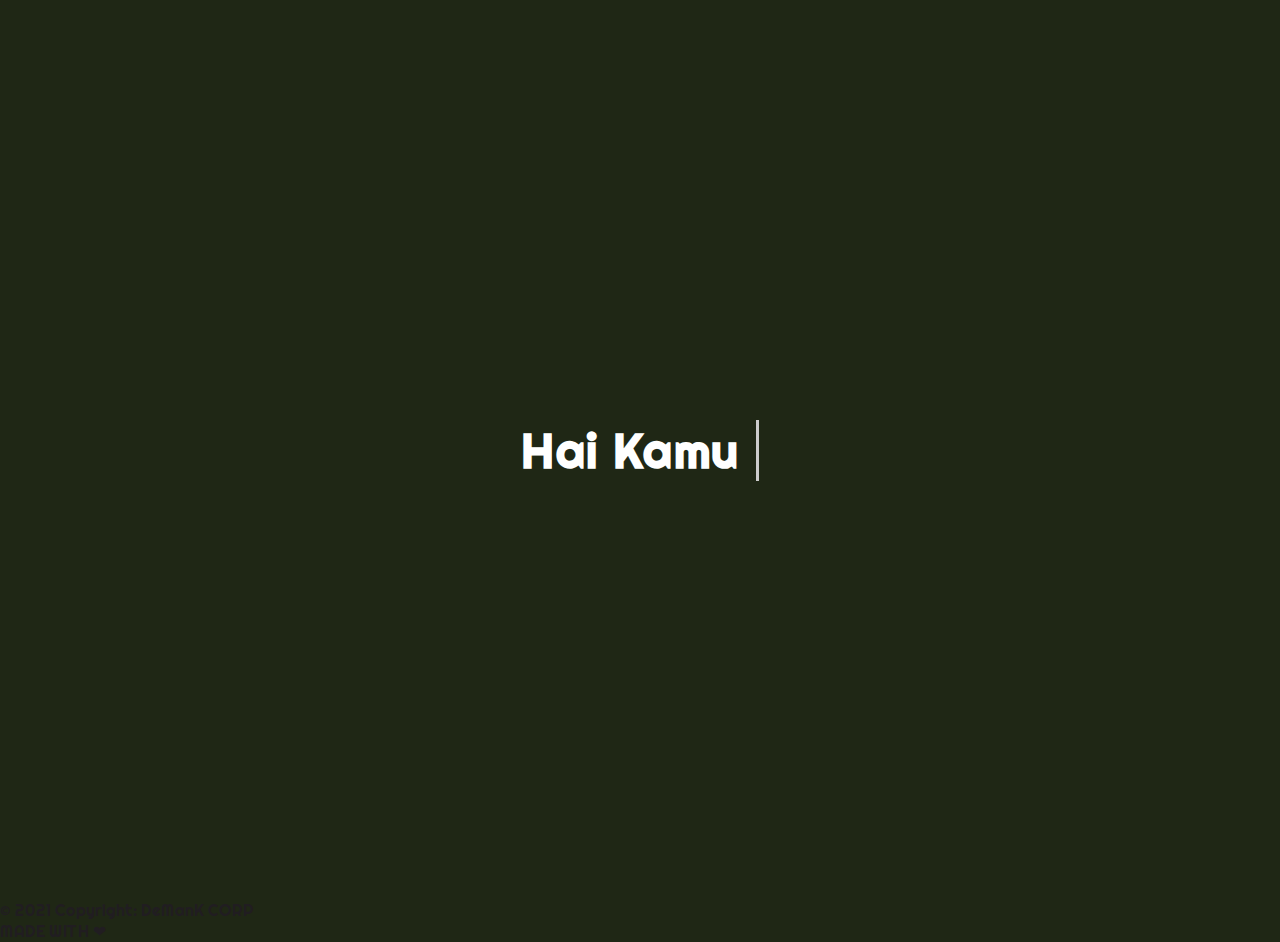
<file: coba2.html>
<!DOCTYPE html>
<html lang="en">
<head>
    <meta charset="UTF-8">
    <meta http-equiv="X-UA-Compatible" content="IE=edge">
    <meta name="viewport" content="width=device-width, initial-scale=1.0">
    <script src="https://cdn.jsdelivr.net/npm/bootstrap@5.0.2/dist/js/bootstrap.bundle.min.js" integrity="sha384-MrcW6ZMFYlzcLA8Nl+NtUVF0sA7MsXsP1UyJoMp4YLEuNSfAP+JcXn/tWtIaxVXM" crossorigin="anonymous"></script>
    <link href="https://cdn.jsdelivr.net/npm/bootstrap@5.0.2/dist/css/bootstrap.min.css" rel="stylesheet" integrity="sha384-EVSTQN3/azprG1Anm3QDgpJLIm9Nao0Yz1ztcQTwFspd3yD65VohhpuuCOmLASjC" crossorigin="anonymous">
    <title>COBA TYPING ANIMATION</title>
    <style>
        @import url('https://fonts.googleapis.com/css?family=Righteous|Courgette&display=swap');
        *{
            margin:0;
            padding:0;
            box-sizing:border-box;
        }
        body {
            background-color: rgb(31, 39, 21);
            font-family: 'Righteous', cursive;
        }
        .container{
            height: 100vh;
            display:flex;
            justify-content: center;
            align-items: center;
        }
        .container p{
            font-size: 3rem;
            font-weight: bold;
            letter-spacing: 0.1rem;
            text-align: center;
            overflow: hidden;
            padding:0.5rem;
        }
        .typed-text{
            font-weight: normal;
            color:coral;
        }
        p {
            color:white;
        }
        .cursor {
            display:inline-block;
            width:3px;
            background-color: #ccc;
            margin-left: 0.1rem;
            animation: blink 1s infinite;
        }
        .cursor.typing{
            animation:none;
        }
        @keyframes blink {
            0%{
                background-color:#ccc;
            }
            49% {
                background-color:#ccc;
            }
            50%{
                background-color: transparent;
            }
            99%{
                background-color: transparent;
            }
            100% {
                background-color:#ccc;
            }
        }
        .puter {
            color:rgb(33, 29, 33)
        }

    </style>
</head>
<body>
    <div class="container">
        <p>
            Hai Kamu <span class="typed-text"></span><span class="cursor">&nbsp;</span>
        </p>
    </div>
    <footer class="text-center text-lg-start fixed-bottom">
        <!-- Copyright -->
        <div class="text-center text-white p-1 puter">
            © 2021 Copyright:
            <span class="text-reset dmk">DeManK CORP</span>
            <div class="">MADE WITH <span class="text-danger"> &#10084;</span></div>
            <!-- <div class="my-1 me-2">
                <a href="https://www.facebook.com" target="_blank"><span style="font-size:25px;" class="mx-1 text-white icon"><i class="fab fa-facebook"></i></span></a>
                <a href="https://www.instagram.com" target="_blank"><span style="font-size:25px;" class="mx-1 my-3 text-white icon"><i class="fab fa-instagram"></i></span></a>
                <a href="https://www.whatsapp.com" target="_blank"><span style="font-size:25px;" class="mx-1 my-3 text-white icon"><i class="fab fa-whatsapp"></i></span></a>
            </div> -->
        </div>
    </footer>
</body>
<script>

</script>
</html>
</file>
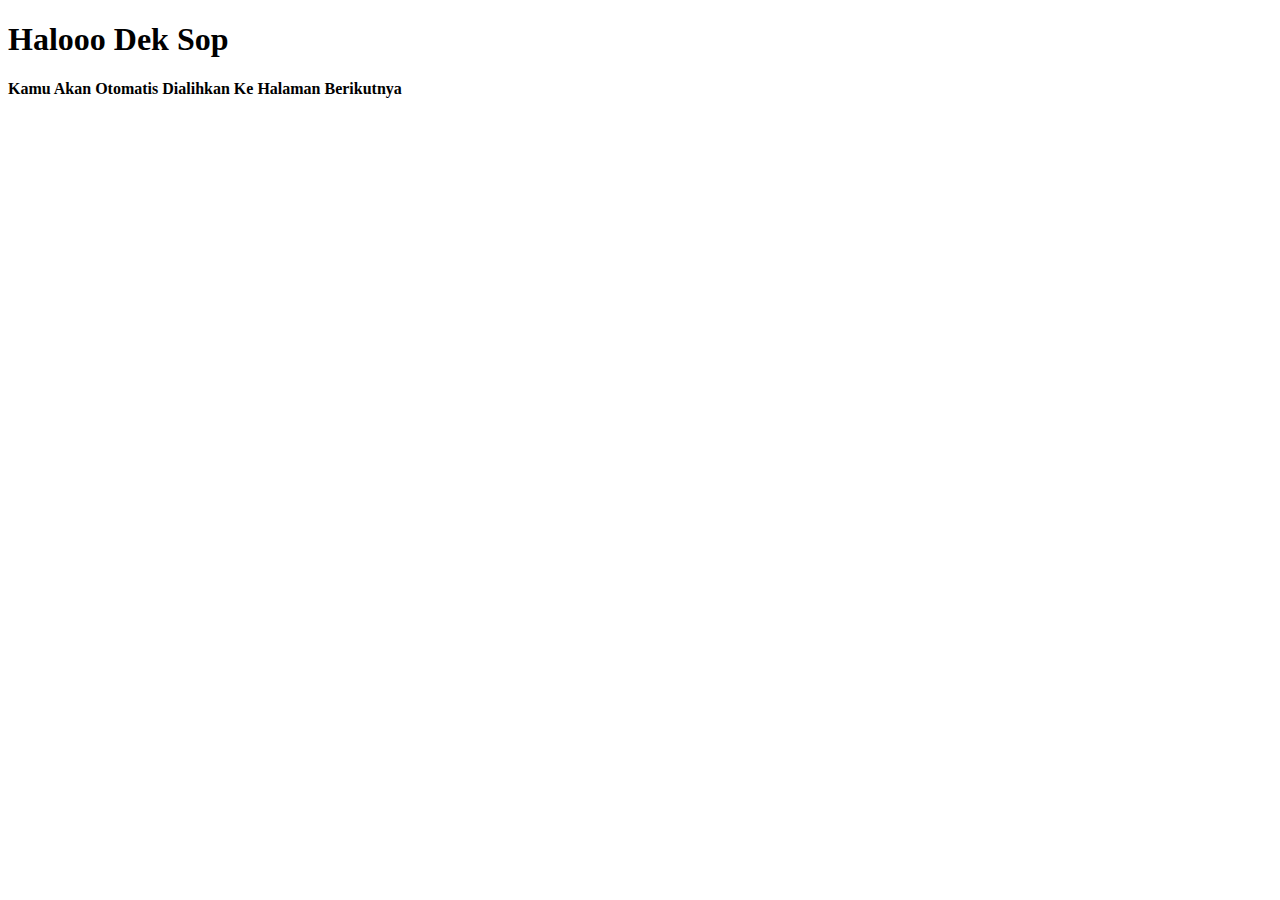
<file: redirect.html>
<!DOCTYPE html>
<html lang="en">
<head>
    <meta charset="UTF-8">
    <meta http-equiv="X-UA-Compatible" content="IE=edge">
    <meta name="viewport" content="width=device-width, initial-scale=1.0">
    <script src="https://cdn.jsdelivr.net/npm/bootstrap@5.0.2/dist/js/bootstrap.bundle.min.js" integrity="sha384-MrcW6ZMFYlzcLA8Nl+NtUVF0sA7MsXsP1UyJoMp4YLEuNSfAP+JcXn/tWtIaxVXM" crossorigin="anonymous"></script>
    <script src="https://code.jquery.com/jquery-3.6.0.js" integrity="sha256-H+K7U5CnXl1h5ywQfKtSj8PCmoN9aaq30gDh27Xc0jk=" crossorigin="anonymous"></script>
    <link href="https://cdn.jsdelivr.net/npm/bootstrap@5.0.2/dist/css/bootstrap.min.css" rel="stylesheet" integrity="sha384-EVSTQN3/azprG1Anm3QDgpJLIm9Nao0Yz1ztcQTwFspd3yD65VohhpuuCOmLASjC" crossorigin="anonymous">
    <title>Document</title>
</head>
<body>
    <div class="d-flex justify-content-center align align-items-center vh-100">
        <div>
            <h1>Halooo Dek Sop</h1>
            <h4>Kamu Akan Otomatis Dialihkan Ke Halaman Berikutnya</h4>
        </div>
        
    </div>
</body>
<script>
    $(document).ready(function(){
        setTimeout(function(){
            document.location.href="foryou.html"
        },3000)
    })
</script>
</html>
</file>
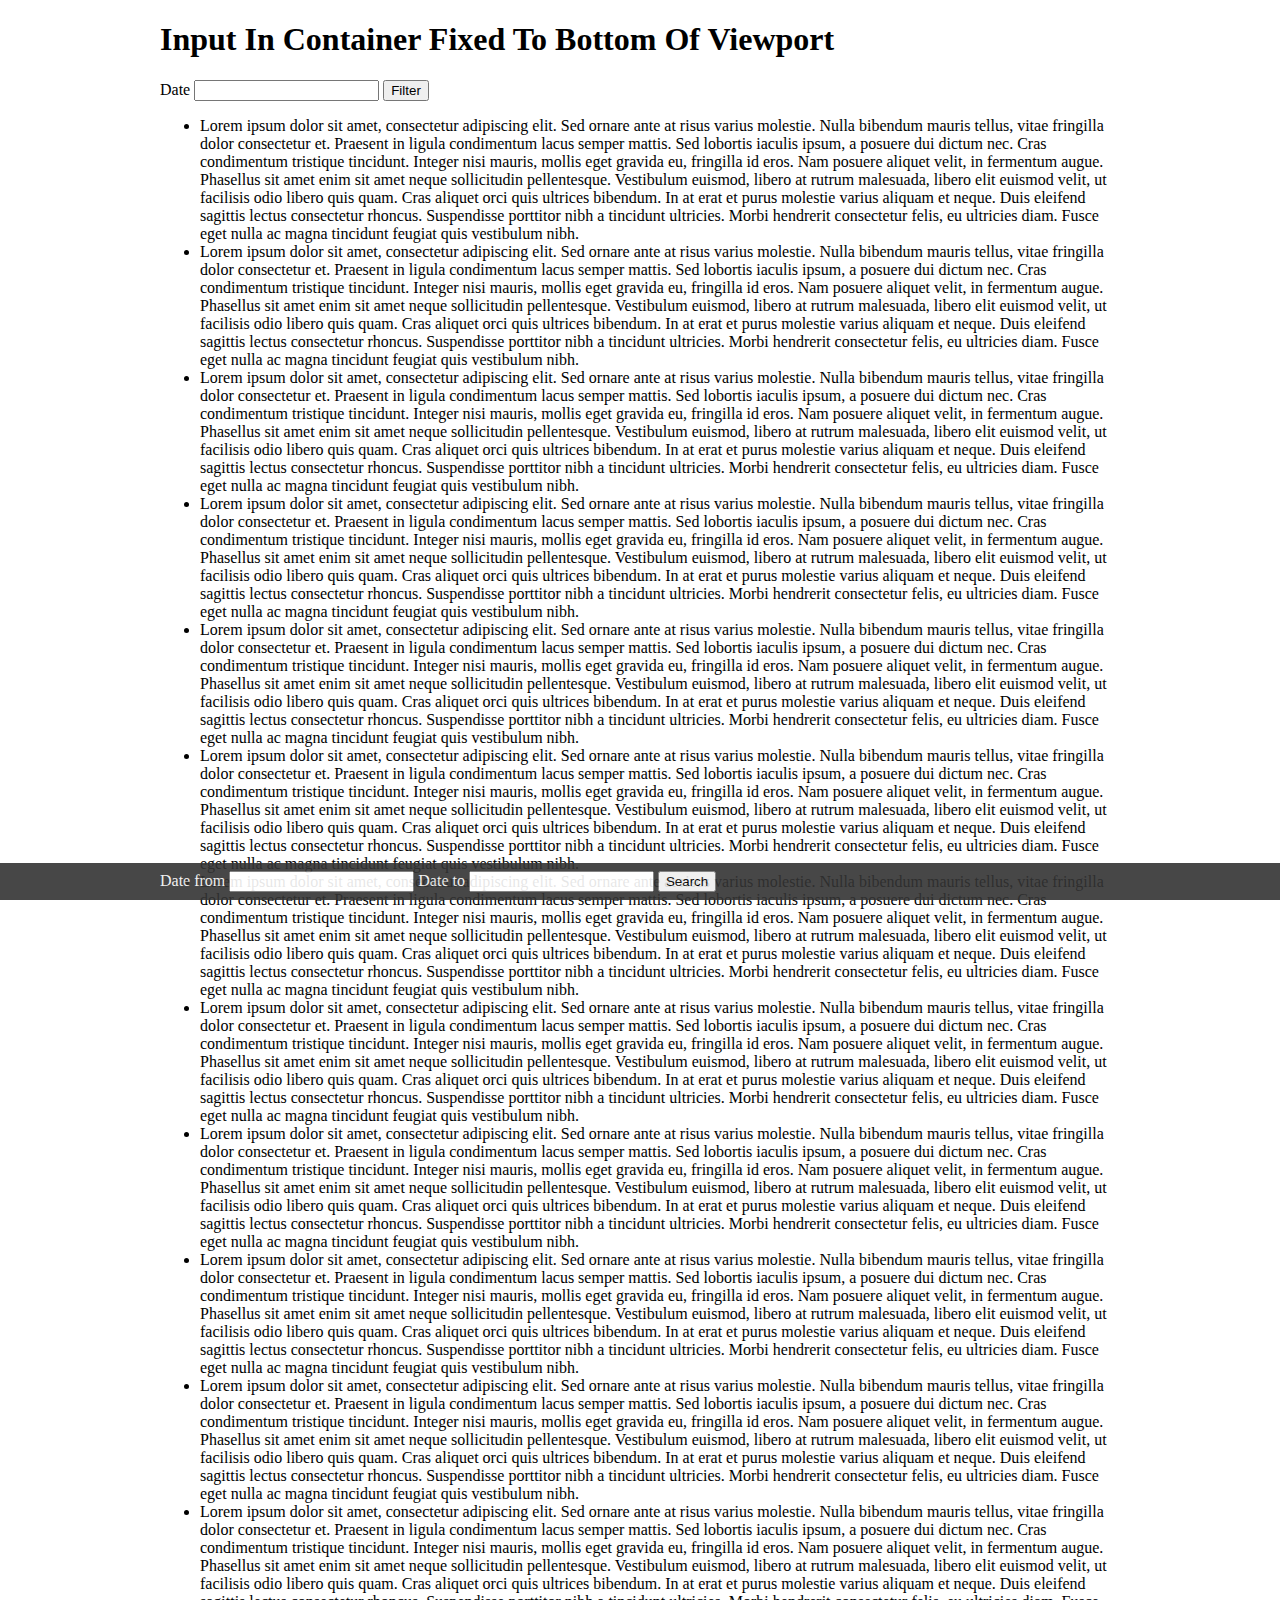
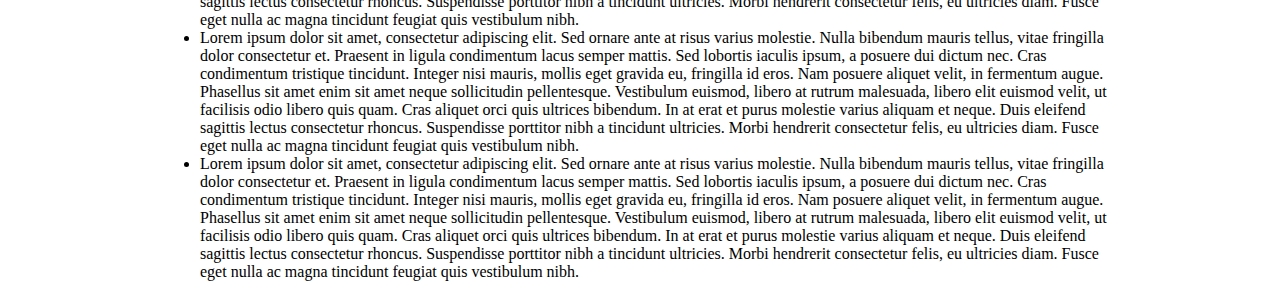
<file: datetimepicker-master/tests/input_in_container_fixed_to_bottom_of_viewport.html>
<!DOCTYPE html>
<html>
    <head>
        <title>Input In Container Fixed To Bottom Of Viewport | datetimepicker Tests</title>
        <meta charset="UTF-8">
        <meta name="viewport" content="width=device-width, initial-scale=1.0">

        <link rel="stylesheet" type="text/css" href="../jquery.datetimepicker.css"/>

        <style>
            body {
                margin: 0;
                padding: 0;
            }

            main {
                width: 960px;
                margin: 0 auto;
            }

            #search {
                position: fixed;
                bottom: 0;
                z-index: 3;
                width: 100%;
                color: #f0f0f0;
                background-color: #333;
                opacity: 0.9;
                -webkit-opacity: 0.9;
                -moz-opacity: 0.9;
            }

            #search form {
                width: 960px;
                margin: 0 auto;
                padding: 0.5em;
            }

            #search form > div,
            #filters form > div {
                display: inline;
            }
        </style>
    </head>

    <body>
        <main>
            <h1>Input In Container Fixed To Bottom Of Viewport</h1>

            <div id="filters">
                <form method="post" action="?">
                    <div>
                        <label for="filter-date">Date</label>
                        <input type="text" name="filter-date" id="filter-date"/>
                    </div>

                    <div>
                        <input type="submit" value="Filter"/>
                    </div>
                </form>
            </div>

            <ul>
                <li>Lorem ipsum dolor sit amet, consectetur adipiscing elit. Sed ornare ante at risus varius molestie. Nulla bibendum mauris tellus, vitae fringilla dolor consectetur et. Praesent in ligula condimentum lacus semper mattis. Sed lobortis iaculis ipsum, a posuere dui dictum nec. Cras condimentum tristique tincidunt. Integer nisi mauris, mollis eget gravida eu, fringilla id eros. Nam posuere aliquet velit, in fermentum augue. Phasellus sit amet enim sit amet neque sollicitudin pellentesque. Vestibulum euismod, libero at rutrum malesuada, libero elit euismod velit, ut facilisis odio libero quis quam. Cras aliquet orci quis ultrices bibendum. In at erat et purus molestie varius aliquam et neque. Duis eleifend sagittis lectus consectetur rhoncus. Suspendisse porttitor nibh a tincidunt ultricies. Morbi hendrerit consectetur felis, eu ultricies diam. Fusce eget nulla ac magna tincidunt feugiat quis vestibulum nibh.</li>
                <li>Lorem ipsum dolor sit amet, consectetur adipiscing elit. Sed ornare ante at risus varius molestie. Nulla bibendum mauris tellus, vitae fringilla dolor consectetur et. Praesent in ligula condimentum lacus semper mattis. Sed lobortis iaculis ipsum, a posuere dui dictum nec. Cras condimentum tristique tincidunt. Integer nisi mauris, mollis eget gravida eu, fringilla id eros. Nam posuere aliquet velit, in fermentum augue. Phasellus sit amet enim sit amet neque sollicitudin pellentesque. Vestibulum euismod, libero at rutrum malesuada, libero elit euismod velit, ut facilisis odio libero quis quam. Cras aliquet orci quis ultrices bibendum. In at erat et purus molestie varius aliquam et neque. Duis eleifend sagittis lectus consectetur rhoncus. Suspendisse porttitor nibh a tincidunt ultricies. Morbi hendrerit consectetur felis, eu ultricies diam. Fusce eget nulla ac magna tincidunt feugiat quis vestibulum nibh.</li>
                <li>Lorem ipsum dolor sit amet, consectetur adipiscing elit. Sed ornare ante at risus varius molestie. Nulla bibendum mauris tellus, vitae fringilla dolor consectetur et. Praesent in ligula condimentum lacus semper mattis. Sed lobortis iaculis ipsum, a posuere dui dictum nec. Cras condimentum tristique tincidunt. Integer nisi mauris, mollis eget gravida eu, fringilla id eros. Nam posuere aliquet velit, in fermentum augue. Phasellus sit amet enim sit amet neque sollicitudin pellentesque. Vestibulum euismod, libero at rutrum malesuada, libero elit euismod velit, ut facilisis odio libero quis quam. Cras aliquet orci quis ultrices bibendum. In at erat et purus molestie varius aliquam et neque. Duis eleifend sagittis lectus consectetur rhoncus. Suspendisse porttitor nibh a tincidunt ultricies. Morbi hendrerit consectetur felis, eu ultricies diam. Fusce eget nulla ac magna tincidunt feugiat quis vestibulum nibh.</li>
                <li>Lorem ipsum dolor sit amet, consectetur adipiscing elit. Sed ornare ante at risus varius molestie. Nulla bibendum mauris tellus, vitae fringilla dolor consectetur et. Praesent in ligula condimentum lacus semper mattis. Sed lobortis iaculis ipsum, a posuere dui dictum nec. Cras condimentum tristique tincidunt. Integer nisi mauris, mollis eget gravida eu, fringilla id eros. Nam posuere aliquet velit, in fermentum augue. Phasellus sit amet enim sit amet neque sollicitudin pellentesque. Vestibulum euismod, libero at rutrum malesuada, libero elit euismod velit, ut facilisis odio libero quis quam. Cras aliquet orci quis ultrices bibendum. In at erat et purus molestie varius aliquam et neque. Duis eleifend sagittis lectus consectetur rhoncus. Suspendisse porttitor nibh a tincidunt ultricies. Morbi hendrerit consectetur felis, eu ultricies diam. Fusce eget nulla ac magna tincidunt feugiat quis vestibulum nibh.</li>
                <li>Lorem ipsum dolor sit amet, consectetur adipiscing elit. Sed ornare ante at risus varius molestie. Nulla bibendum mauris tellus, vitae fringilla dolor consectetur et. Praesent in ligula condimentum lacus semper mattis. Sed lobortis iaculis ipsum, a posuere dui dictum nec. Cras condimentum tristique tincidunt. Integer nisi mauris, mollis eget gravida eu, fringilla id eros. Nam posuere aliquet velit, in fermentum augue. Phasellus sit amet enim sit amet neque sollicitudin pellentesque. Vestibulum euismod, libero at rutrum malesuada, libero elit euismod velit, ut facilisis odio libero quis quam. Cras aliquet orci quis ultrices bibendum. In at erat et purus molestie varius aliquam et neque. Duis eleifend sagittis lectus consectetur rhoncus. Suspendisse porttitor nibh a tincidunt ultricies. Morbi hendrerit consectetur felis, eu ultricies diam. Fusce eget nulla ac magna tincidunt feugiat quis vestibulum nibh.</li>
                <li>Lorem ipsum dolor sit amet, consectetur adipiscing elit. Sed ornare ante at risus varius molestie. Nulla bibendum mauris tellus, vitae fringilla dolor consectetur et. Praesent in ligula condimentum lacus semper mattis. Sed lobortis iaculis ipsum, a posuere dui dictum nec. Cras condimentum tristique tincidunt. Integer nisi mauris, mollis eget gravida eu, fringilla id eros. Nam posuere aliquet velit, in fermentum augue. Phasellus sit amet enim sit amet neque sollicitudin pellentesque. Vestibulum euismod, libero at rutrum malesuada, libero elit euismod velit, ut facilisis odio libero quis quam. Cras aliquet orci quis ultrices bibendum. In at erat et purus molestie varius aliquam et neque. Duis eleifend sagittis lectus consectetur rhoncus. Suspendisse porttitor nibh a tincidunt ultricies. Morbi hendrerit consectetur felis, eu ultricies diam. Fusce eget nulla ac magna tincidunt feugiat quis vestibulum nibh.</li>
                <li>Lorem ipsum dolor sit amet, consectetur adipiscing elit. Sed ornare ante at risus varius molestie. Nulla bibendum mauris tellus, vitae fringilla dolor consectetur et. Praesent in ligula condimentum lacus semper mattis. Sed lobortis iaculis ipsum, a posuere dui dictum nec. Cras condimentum tristique tincidunt. Integer nisi mauris, mollis eget gravida eu, fringilla id eros. Nam posuere aliquet velit, in fermentum augue. Phasellus sit amet enim sit amet neque sollicitudin pellentesque. Vestibulum euismod, libero at rutrum malesuada, libero elit euismod velit, ut facilisis odio libero quis quam. Cras aliquet orci quis ultrices bibendum. In at erat et purus molestie varius aliquam et neque. Duis eleifend sagittis lectus consectetur rhoncus. Suspendisse porttitor nibh a tincidunt ultricies. Morbi hendrerit consectetur felis, eu ultricies diam. Fusce eget nulla ac magna tincidunt feugiat quis vestibulum nibh.</li>
                <li>Lorem ipsum dolor sit amet, consectetur adipiscing elit. Sed ornare ante at risus varius molestie. Nulla bibendum mauris tellus, vitae fringilla dolor consectetur et. Praesent in ligula condimentum lacus semper mattis. Sed lobortis iaculis ipsum, a posuere dui dictum nec. Cras condimentum tristique tincidunt. Integer nisi mauris, mollis eget gravida eu, fringilla id eros. Nam posuere aliquet velit, in fermentum augue. Phasellus sit amet enim sit amet neque sollicitudin pellentesque. Vestibulum euismod, libero at rutrum malesuada, libero elit euismod velit, ut facilisis odio libero quis quam. Cras aliquet orci quis ultrices bibendum. In at erat et purus molestie varius aliquam et neque. Duis eleifend sagittis lectus consectetur rhoncus. Suspendisse porttitor nibh a tincidunt ultricies. Morbi hendrerit consectetur felis, eu ultricies diam. Fusce eget nulla ac magna tincidunt feugiat quis vestibulum nibh.</li>
                <li>Lorem ipsum dolor sit amet, consectetur adipiscing elit. Sed ornare ante at risus varius molestie. Nulla bibendum mauris tellus, vitae fringilla dolor consectetur et. Praesent in ligula condimentum lacus semper mattis. Sed lobortis iaculis ipsum, a posuere dui dictum nec. Cras condimentum tristique tincidunt. Integer nisi mauris, mollis eget gravida eu, fringilla id eros. Nam posuere aliquet velit, in fermentum augue. Phasellus sit amet enim sit amet neque sollicitudin pellentesque. Vestibulum euismod, libero at rutrum malesuada, libero elit euismod velit, ut facilisis odio libero quis quam. Cras aliquet orci quis ultrices bibendum. In at erat et purus molestie varius aliquam et neque. Duis eleifend sagittis lectus consectetur rhoncus. Suspendisse porttitor nibh a tincidunt ultricies. Morbi hendrerit consectetur felis, eu ultricies diam. Fusce eget nulla ac magna tincidunt feugiat quis vestibulum nibh.</li>
                <li>Lorem ipsum dolor sit amet, consectetur adipiscing elit. Sed ornare ante at risus varius molestie. Nulla bibendum mauris tellus, vitae fringilla dolor consectetur et. Praesent in ligula condimentum lacus semper mattis. Sed lobortis iaculis ipsum, a posuere dui dictum nec. Cras condimentum tristique tincidunt. Integer nisi mauris, mollis eget gravida eu, fringilla id eros. Nam posuere aliquet velit, in fermentum augue. Phasellus sit amet enim sit amet neque sollicitudin pellentesque. Vestibulum euismod, libero at rutrum malesuada, libero elit euismod velit, ut facilisis odio libero quis quam. Cras aliquet orci quis ultrices bibendum. In at erat et purus molestie varius aliquam et neque. Duis eleifend sagittis lectus consectetur rhoncus. Suspendisse porttitor nibh a tincidunt ultricies. Morbi hendrerit consectetur felis, eu ultricies diam. Fusce eget nulla ac magna tincidunt feugiat quis vestibulum nibh.</li>
                <li>Lorem ipsum dolor sit amet, consectetur adipiscing elit. Sed ornare ante at risus varius molestie. Nulla bibendum mauris tellus, vitae fringilla dolor consectetur et. Praesent in ligula condimentum lacus semper mattis. Sed lobortis iaculis ipsum, a posuere dui dictum nec. Cras condimentum tristique tincidunt. Integer nisi mauris, mollis eget gravida eu, fringilla id eros. Nam posuere aliquet velit, in fermentum augue. Phasellus sit amet enim sit amet neque sollicitudin pellentesque. Vestibulum euismod, libero at rutrum malesuada, libero elit euismod velit, ut facilisis odio libero quis quam. Cras aliquet orci quis ultrices bibendum. In at erat et purus molestie varius aliquam et neque. Duis eleifend sagittis lectus consectetur rhoncus. Suspendisse porttitor nibh a tincidunt ultricies. Morbi hendrerit consectetur felis, eu ultricies diam. Fusce eget nulla ac magna tincidunt feugiat quis vestibulum nibh.</li>
                <li>Lorem ipsum dolor sit amet, consectetur adipiscing elit. Sed ornare ante at risus varius molestie. Nulla bibendum mauris tellus, vitae fringilla dolor consectetur et. Praesent in ligula condimentum lacus semper mattis. Sed lobortis iaculis ipsum, a posuere dui dictum nec. Cras condimentum tristique tincidunt. Integer nisi mauris, mollis eget gravida eu, fringilla id eros. Nam posuere aliquet velit, in fermentum augue. Phasellus sit amet enim sit amet neque sollicitudin pellentesque. Vestibulum euismod, libero at rutrum malesuada, libero elit euismod velit, ut facilisis odio libero quis quam. Cras aliquet orci quis ultrices bibendum. In at erat et purus molestie varius aliquam et neque. Duis eleifend sagittis lectus consectetur rhoncus. Suspendisse porttitor nibh a tincidunt ultricies. Morbi hendrerit consectetur felis, eu ultricies diam. Fusce eget nulla ac magna tincidunt feugiat quis vestibulum nibh.</li>
                <li>Lorem ipsum dolor sit amet, consectetur adipiscing elit. Sed ornare ante at risus varius molestie. Nulla bibendum mauris tellus, vitae fringilla dolor consectetur et. Praesent in ligula condimentum lacus semper mattis. Sed lobortis iaculis ipsum, a posuere dui dictum nec. Cras condimentum tristique tincidunt. Integer nisi mauris, mollis eget gravida eu, fringilla id eros. Nam posuere aliquet velit, in fermentum augue. Phasellus sit amet enim sit amet neque sollicitudin pellentesque. Vestibulum euismod, libero at rutrum malesuada, libero elit euismod velit, ut facilisis odio libero quis quam. Cras aliquet orci quis ultrices bibendum. In at erat et purus molestie varius aliquam et neque. Duis eleifend sagittis lectus consectetur rhoncus. Suspendisse porttitor nibh a tincidunt ultricies. Morbi hendrerit consectetur felis, eu ultricies diam. Fusce eget nulla ac magna tincidunt feugiat quis vestibulum nibh.</li>
                <li>Lorem ipsum dolor sit amet, consectetur adipiscing elit. Sed ornare ante at risus varius molestie. Nulla bibendum mauris tellus, vitae fringilla dolor consectetur et. Praesent in ligula condimentum lacus semper mattis. Sed lobortis iaculis ipsum, a posuere dui dictum nec. Cras condimentum tristique tincidunt. Integer nisi mauris, mollis eget gravida eu, fringilla id eros. Nam posuere aliquet velit, in fermentum augue. Phasellus sit amet enim sit amet neque sollicitudin pellentesque. Vestibulum euismod, libero at rutrum malesuada, libero elit euismod velit, ut facilisis odio libero quis quam. Cras aliquet orci quis ultrices bibendum. In at erat et purus molestie varius aliquam et neque. Duis eleifend sagittis lectus consectetur rhoncus. Suspendisse porttitor nibh a tincidunt ultricies. Morbi hendrerit consectetur felis, eu ultricies diam. Fusce eget nulla ac magna tincidunt feugiat quis vestibulum nibh.</li>
            </ul>
        </main>

        <footer>
            <div id="search">
                <form method="post" action="?">
                    <div>
                        <label for="search-from-date">Date from</label>
                        <input type="text" name="search-from-date" id="search-from-date"/>
                    </div>

                    <div>
                        <label for="search-to-date">Date to</label>
                        <input type="text" name="search-to-date" id="search-to-date"/>
                    </div>

                    <div>
                        <input type="submit" value="Search"/>
                    </div>
                </form>
            </div>
        </footer>

        <script src="../jquery.js"></script>
        <script src="../build/jquery.datetimepicker.full.js"></script>

        <script>
            /*jslint browser:true*/
            /*global jQuery, document*/

            jQuery(document).ready(function () {
                'use strict';

                jQuery('#filter-date, #search-from-date, #search-to-date').datetimepicker();
            });
        </script>
    </body>
</html>
</file>
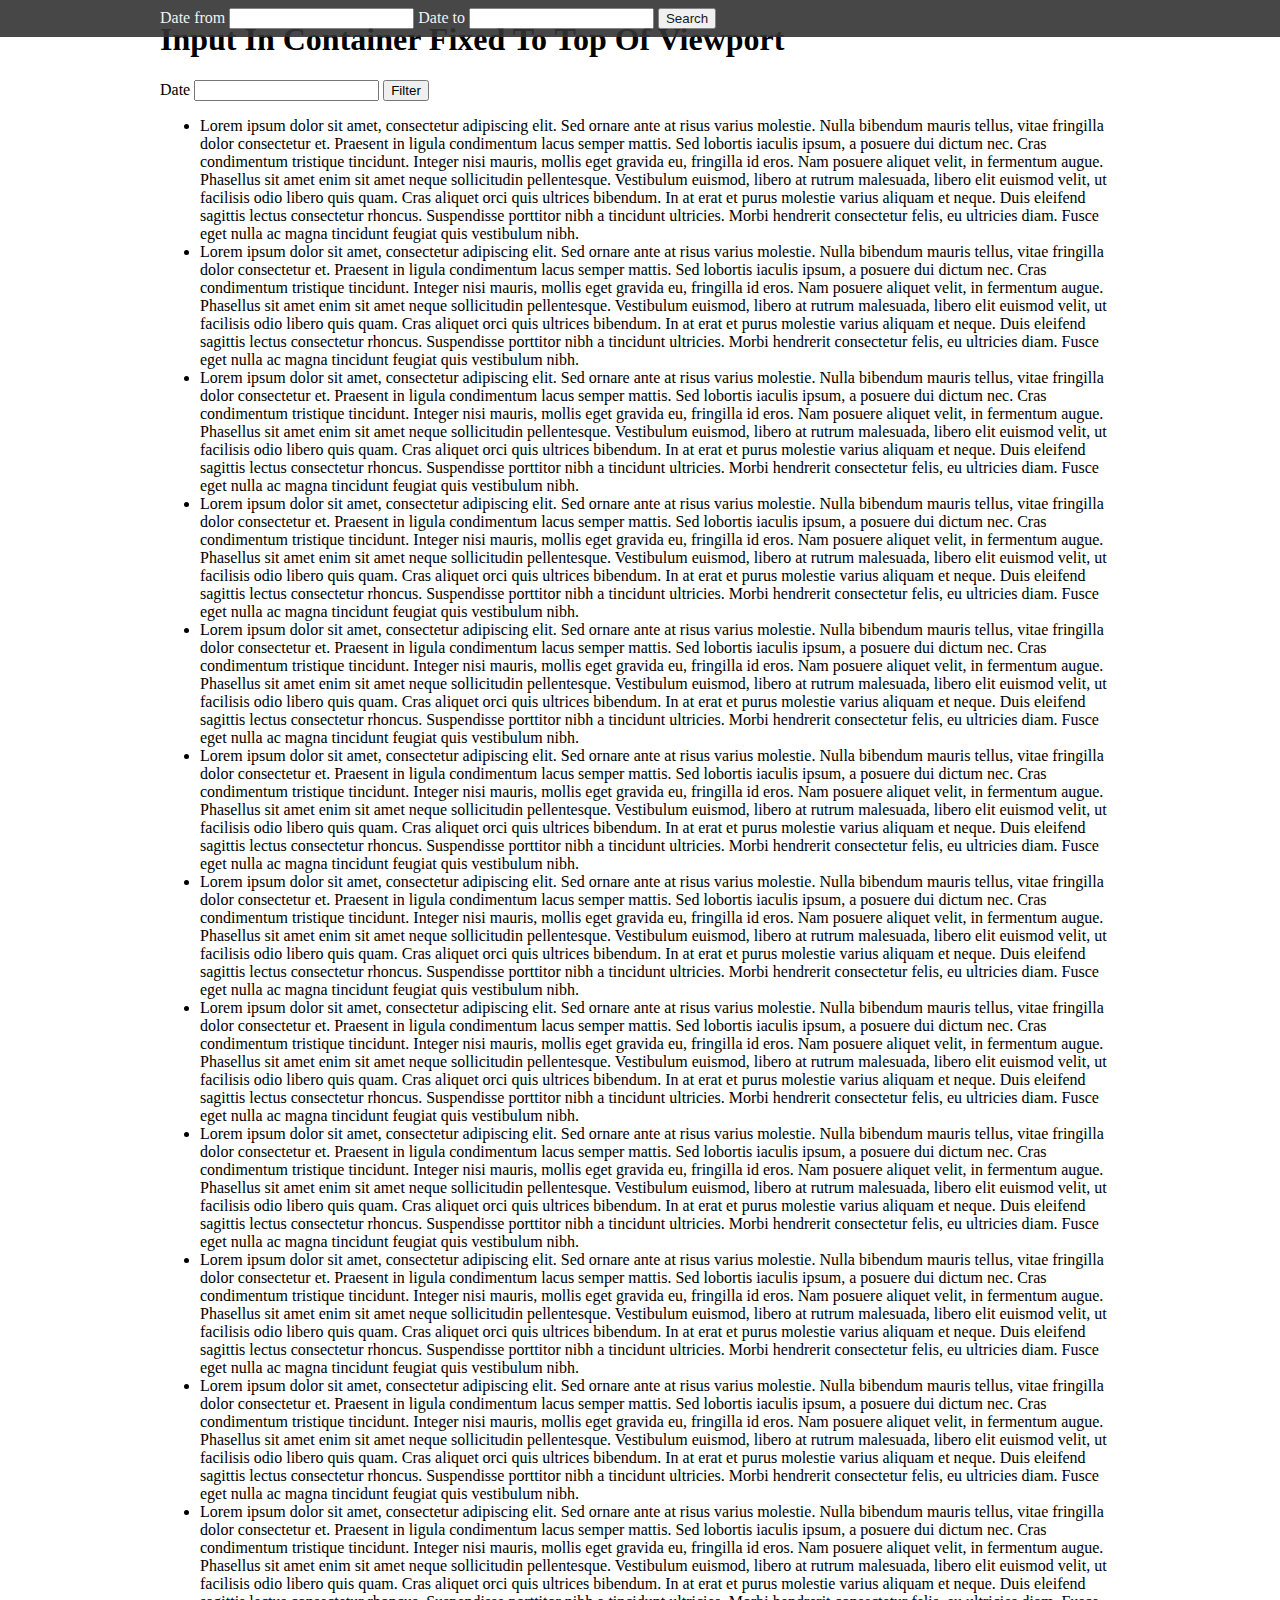
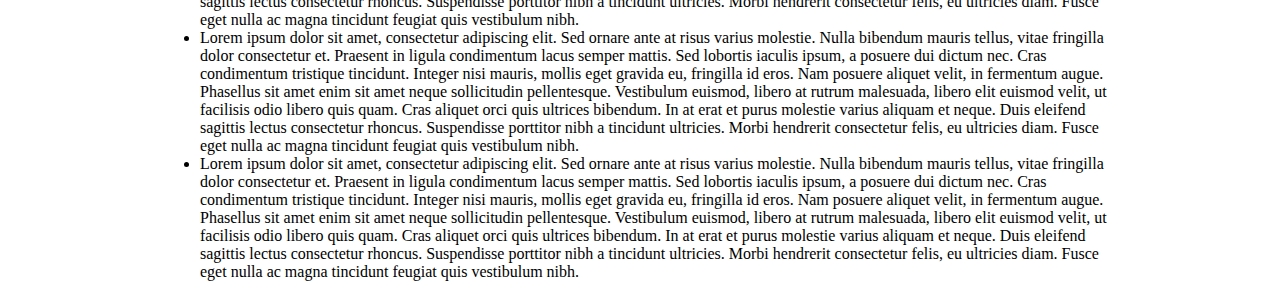
<file: datetimepicker-master/tests/input_in_container_fixed_to_top_of_viewport.html>
<!DOCTYPE html>
<html>
    <head>
        <title>Input In Container Fixed To Top Of Viewport | datetimepicker Tests</title>
        <meta charset="UTF-8">
        <meta name="viewport" content="width=device-width, initial-scale=1.0">

        <link rel="stylesheet" type="text/css" href="../jquery.datetimepicker.css"/>

        <style>
            body {
                margin: 0;
                padding: 0;
            }

            main {
                width: 960px;
                margin: 0 auto;
            }

            #search {
                position: fixed;
                top: 0;
                z-index: 3;
                width: 100%;
                color: #f0f0f0;
                background-color: #333;
                opacity: 0.9;
                -webkit-opacity: 0.9;
                -moz-opacity: 0.9;
            }

            #search form {
                width: 960px;
                margin: 0 auto;
                padding: 0.5em;
            }

            #search form > div,
            #filters form > div {
                display: inline;
            }
        </style>
    </head>

    <body>
        <main>
            <h1>Input In Container Fixed To Top Of Viewport</h1>

            <div id="filters">
                <form method="post" action="?">
                    <div>
                        <label for="filter-date">Date</label>
                        <input type="text" name="filter-date" id="filter-date"/>
                    </div>

                    <div>
                        <input type="submit" value="Filter"/>
                    </div>
                </form>
            </div>

            <ul>
                <li>Lorem ipsum dolor sit amet, consectetur adipiscing elit. Sed ornare ante at risus varius molestie. Nulla bibendum mauris tellus, vitae fringilla dolor consectetur et. Praesent in ligula condimentum lacus semper mattis. Sed lobortis iaculis ipsum, a posuere dui dictum nec. Cras condimentum tristique tincidunt. Integer nisi mauris, mollis eget gravida eu, fringilla id eros. Nam posuere aliquet velit, in fermentum augue. Phasellus sit amet enim sit amet neque sollicitudin pellentesque. Vestibulum euismod, libero at rutrum malesuada, libero elit euismod velit, ut facilisis odio libero quis quam. Cras aliquet orci quis ultrices bibendum. In at erat et purus molestie varius aliquam et neque. Duis eleifend sagittis lectus consectetur rhoncus. Suspendisse porttitor nibh a tincidunt ultricies. Morbi hendrerit consectetur felis, eu ultricies diam. Fusce eget nulla ac magna tincidunt feugiat quis vestibulum nibh.</li>
                <li>Lorem ipsum dolor sit amet, consectetur adipiscing elit. Sed ornare ante at risus varius molestie. Nulla bibendum mauris tellus, vitae fringilla dolor consectetur et. Praesent in ligula condimentum lacus semper mattis. Sed lobortis iaculis ipsum, a posuere dui dictum nec. Cras condimentum tristique tincidunt. Integer nisi mauris, mollis eget gravida eu, fringilla id eros. Nam posuere aliquet velit, in fermentum augue. Phasellus sit amet enim sit amet neque sollicitudin pellentesque. Vestibulum euismod, libero at rutrum malesuada, libero elit euismod velit, ut facilisis odio libero quis quam. Cras aliquet orci quis ultrices bibendum. In at erat et purus molestie varius aliquam et neque. Duis eleifend sagittis lectus consectetur rhoncus. Suspendisse porttitor nibh a tincidunt ultricies. Morbi hendrerit consectetur felis, eu ultricies diam. Fusce eget nulla ac magna tincidunt feugiat quis vestibulum nibh.</li>
                <li>Lorem ipsum dolor sit amet, consectetur adipiscing elit. Sed ornare ante at risus varius molestie. Nulla bibendum mauris tellus, vitae fringilla dolor consectetur et. Praesent in ligula condimentum lacus semper mattis. Sed lobortis iaculis ipsum, a posuere dui dictum nec. Cras condimentum tristique tincidunt. Integer nisi mauris, mollis eget gravida eu, fringilla id eros. Nam posuere aliquet velit, in fermentum augue. Phasellus sit amet enim sit amet neque sollicitudin pellentesque. Vestibulum euismod, libero at rutrum malesuada, libero elit euismod velit, ut facilisis odio libero quis quam. Cras aliquet orci quis ultrices bibendum. In at erat et purus molestie varius aliquam et neque. Duis eleifend sagittis lectus consectetur rhoncus. Suspendisse porttitor nibh a tincidunt ultricies. Morbi hendrerit consectetur felis, eu ultricies diam. Fusce eget nulla ac magna tincidunt feugiat quis vestibulum nibh.</li>
                <li>Lorem ipsum dolor sit amet, consectetur adipiscing elit. Sed ornare ante at risus varius molestie. Nulla bibendum mauris tellus, vitae fringilla dolor consectetur et. Praesent in ligula condimentum lacus semper mattis. Sed lobortis iaculis ipsum, a posuere dui dictum nec. Cras condimentum tristique tincidunt. Integer nisi mauris, mollis eget gravida eu, fringilla id eros. Nam posuere aliquet velit, in fermentum augue. Phasellus sit amet enim sit amet neque sollicitudin pellentesque. Vestibulum euismod, libero at rutrum malesuada, libero elit euismod velit, ut facilisis odio libero quis quam. Cras aliquet orci quis ultrices bibendum. In at erat et purus molestie varius aliquam et neque. Duis eleifend sagittis lectus consectetur rhoncus. Suspendisse porttitor nibh a tincidunt ultricies. Morbi hendrerit consectetur felis, eu ultricies diam. Fusce eget nulla ac magna tincidunt feugiat quis vestibulum nibh.</li>
                <li>Lorem ipsum dolor sit amet, consectetur adipiscing elit. Sed ornare ante at risus varius molestie. Nulla bibendum mauris tellus, vitae fringilla dolor consectetur et. Praesent in ligula condimentum lacus semper mattis. Sed lobortis iaculis ipsum, a posuere dui dictum nec. Cras condimentum tristique tincidunt. Integer nisi mauris, mollis eget gravida eu, fringilla id eros. Nam posuere aliquet velit, in fermentum augue. Phasellus sit amet enim sit amet neque sollicitudin pellentesque. Vestibulum euismod, libero at rutrum malesuada, libero elit euismod velit, ut facilisis odio libero quis quam. Cras aliquet orci quis ultrices bibendum. In at erat et purus molestie varius aliquam et neque. Duis eleifend sagittis lectus consectetur rhoncus. Suspendisse porttitor nibh a tincidunt ultricies. Morbi hendrerit consectetur felis, eu ultricies diam. Fusce eget nulla ac magna tincidunt feugiat quis vestibulum nibh.</li>
                <li>Lorem ipsum dolor sit amet, consectetur adipiscing elit. Sed ornare ante at risus varius molestie. Nulla bibendum mauris tellus, vitae fringilla dolor consectetur et. Praesent in ligula condimentum lacus semper mattis. Sed lobortis iaculis ipsum, a posuere dui dictum nec. Cras condimentum tristique tincidunt. Integer nisi mauris, mollis eget gravida eu, fringilla id eros. Nam posuere aliquet velit, in fermentum augue. Phasellus sit amet enim sit amet neque sollicitudin pellentesque. Vestibulum euismod, libero at rutrum malesuada, libero elit euismod velit, ut facilisis odio libero quis quam. Cras aliquet orci quis ultrices bibendum. In at erat et purus molestie varius aliquam et neque. Duis eleifend sagittis lectus consectetur rhoncus. Suspendisse porttitor nibh a tincidunt ultricies. Morbi hendrerit consectetur felis, eu ultricies diam. Fusce eget nulla ac magna tincidunt feugiat quis vestibulum nibh.</li>
                <li>Lorem ipsum dolor sit amet, consectetur adipiscing elit. Sed ornare ante at risus varius molestie. Nulla bibendum mauris tellus, vitae fringilla dolor consectetur et. Praesent in ligula condimentum lacus semper mattis. Sed lobortis iaculis ipsum, a posuere dui dictum nec. Cras condimentum tristique tincidunt. Integer nisi mauris, mollis eget gravida eu, fringilla id eros. Nam posuere aliquet velit, in fermentum augue. Phasellus sit amet enim sit amet neque sollicitudin pellentesque. Vestibulum euismod, libero at rutrum malesuada, libero elit euismod velit, ut facilisis odio libero quis quam. Cras aliquet orci quis ultrices bibendum. In at erat et purus molestie varius aliquam et neque. Duis eleifend sagittis lectus consectetur rhoncus. Suspendisse porttitor nibh a tincidunt ultricies. Morbi hendrerit consectetur felis, eu ultricies diam. Fusce eget nulla ac magna tincidunt feugiat quis vestibulum nibh.</li>
                <li>Lorem ipsum dolor sit amet, consectetur adipiscing elit. Sed ornare ante at risus varius molestie. Nulla bibendum mauris tellus, vitae fringilla dolor consectetur et. Praesent in ligula condimentum lacus semper mattis. Sed lobortis iaculis ipsum, a posuere dui dictum nec. Cras condimentum tristique tincidunt. Integer nisi mauris, mollis eget gravida eu, fringilla id eros. Nam posuere aliquet velit, in fermentum augue. Phasellus sit amet enim sit amet neque sollicitudin pellentesque. Vestibulum euismod, libero at rutrum malesuada, libero elit euismod velit, ut facilisis odio libero quis quam. Cras aliquet orci quis ultrices bibendum. In at erat et purus molestie varius aliquam et neque. Duis eleifend sagittis lectus consectetur rhoncus. Suspendisse porttitor nibh a tincidunt ultricies. Morbi hendrerit consectetur felis, eu ultricies diam. Fusce eget nulla ac magna tincidunt feugiat quis vestibulum nibh.</li>
                <li>Lorem ipsum dolor sit amet, consectetur adipiscing elit. Sed ornare ante at risus varius molestie. Nulla bibendum mauris tellus, vitae fringilla dolor consectetur et. Praesent in ligula condimentum lacus semper mattis. Sed lobortis iaculis ipsum, a posuere dui dictum nec. Cras condimentum tristique tincidunt. Integer nisi mauris, mollis eget gravida eu, fringilla id eros. Nam posuere aliquet velit, in fermentum augue. Phasellus sit amet enim sit amet neque sollicitudin pellentesque. Vestibulum euismod, libero at rutrum malesuada, libero elit euismod velit, ut facilisis odio libero quis quam. Cras aliquet orci quis ultrices bibendum. In at erat et purus molestie varius aliquam et neque. Duis eleifend sagittis lectus consectetur rhoncus. Suspendisse porttitor nibh a tincidunt ultricies. Morbi hendrerit consectetur felis, eu ultricies diam. Fusce eget nulla ac magna tincidunt feugiat quis vestibulum nibh.</li>
                <li>Lorem ipsum dolor sit amet, consectetur adipiscing elit. Sed ornare ante at risus varius molestie. Nulla bibendum mauris tellus, vitae fringilla dolor consectetur et. Praesent in ligula condimentum lacus semper mattis. Sed lobortis iaculis ipsum, a posuere dui dictum nec. Cras condimentum tristique tincidunt. Integer nisi mauris, mollis eget gravida eu, fringilla id eros. Nam posuere aliquet velit, in fermentum augue. Phasellus sit amet enim sit amet neque sollicitudin pellentesque. Vestibulum euismod, libero at rutrum malesuada, libero elit euismod velit, ut facilisis odio libero quis quam. Cras aliquet orci quis ultrices bibendum. In at erat et purus molestie varius aliquam et neque. Duis eleifend sagittis lectus consectetur rhoncus. Suspendisse porttitor nibh a tincidunt ultricies. Morbi hendrerit consectetur felis, eu ultricies diam. Fusce eget nulla ac magna tincidunt feugiat quis vestibulum nibh.</li>
                <li>Lorem ipsum dolor sit amet, consectetur adipiscing elit. Sed ornare ante at risus varius molestie. Nulla bibendum mauris tellus, vitae fringilla dolor consectetur et. Praesent in ligula condimentum lacus semper mattis. Sed lobortis iaculis ipsum, a posuere dui dictum nec. Cras condimentum tristique tincidunt. Integer nisi mauris, mollis eget gravida eu, fringilla id eros. Nam posuere aliquet velit, in fermentum augue. Phasellus sit amet enim sit amet neque sollicitudin pellentesque. Vestibulum euismod, libero at rutrum malesuada, libero elit euismod velit, ut facilisis odio libero quis quam. Cras aliquet orci quis ultrices bibendum. In at erat et purus molestie varius aliquam et neque. Duis eleifend sagittis lectus consectetur rhoncus. Suspendisse porttitor nibh a tincidunt ultricies. Morbi hendrerit consectetur felis, eu ultricies diam. Fusce eget nulla ac magna tincidunt feugiat quis vestibulum nibh.</li>
                <li>Lorem ipsum dolor sit amet, consectetur adipiscing elit. Sed ornare ante at risus varius molestie. Nulla bibendum mauris tellus, vitae fringilla dolor consectetur et. Praesent in ligula condimentum lacus semper mattis. Sed lobortis iaculis ipsum, a posuere dui dictum nec. Cras condimentum tristique tincidunt. Integer nisi mauris, mollis eget gravida eu, fringilla id eros. Nam posuere aliquet velit, in fermentum augue. Phasellus sit amet enim sit amet neque sollicitudin pellentesque. Vestibulum euismod, libero at rutrum malesuada, libero elit euismod velit, ut facilisis odio libero quis quam. Cras aliquet orci quis ultrices bibendum. In at erat et purus molestie varius aliquam et neque. Duis eleifend sagittis lectus consectetur rhoncus. Suspendisse porttitor nibh a tincidunt ultricies. Morbi hendrerit consectetur felis, eu ultricies diam. Fusce eget nulla ac magna tincidunt feugiat quis vestibulum nibh.</li>
                <li>Lorem ipsum dolor sit amet, consectetur adipiscing elit. Sed ornare ante at risus varius molestie. Nulla bibendum mauris tellus, vitae fringilla dolor consectetur et. Praesent in ligula condimentum lacus semper mattis. Sed lobortis iaculis ipsum, a posuere dui dictum nec. Cras condimentum tristique tincidunt. Integer nisi mauris, mollis eget gravida eu, fringilla id eros. Nam posuere aliquet velit, in fermentum augue. Phasellus sit amet enim sit amet neque sollicitudin pellentesque. Vestibulum euismod, libero at rutrum malesuada, libero elit euismod velit, ut facilisis odio libero quis quam. Cras aliquet orci quis ultrices bibendum. In at erat et purus molestie varius aliquam et neque. Duis eleifend sagittis lectus consectetur rhoncus. Suspendisse porttitor nibh a tincidunt ultricies. Morbi hendrerit consectetur felis, eu ultricies diam. Fusce eget nulla ac magna tincidunt feugiat quis vestibulum nibh.</li>
                <li>Lorem ipsum dolor sit amet, consectetur adipiscing elit. Sed ornare ante at risus varius molestie. Nulla bibendum mauris tellus, vitae fringilla dolor consectetur et. Praesent in ligula condimentum lacus semper mattis. Sed lobortis iaculis ipsum, a posuere dui dictum nec. Cras condimentum tristique tincidunt. Integer nisi mauris, mollis eget gravida eu, fringilla id eros. Nam posuere aliquet velit, in fermentum augue. Phasellus sit amet enim sit amet neque sollicitudin pellentesque. Vestibulum euismod, libero at rutrum malesuada, libero elit euismod velit, ut facilisis odio libero quis quam. Cras aliquet orci quis ultrices bibendum. In at erat et purus molestie varius aliquam et neque. Duis eleifend sagittis lectus consectetur rhoncus. Suspendisse porttitor nibh a tincidunt ultricies. Morbi hendrerit consectetur felis, eu ultricies diam. Fusce eget nulla ac magna tincidunt feugiat quis vestibulum nibh.</li>
            </ul>
        </main>

        <footer>
            <div id="search">
                <form method="post" action="?">
                    <div>
                        <label for="search-from-date">Date from</label>
                        <input type="text" name="search-from-date" id="search-from-date"/>
                    </div>

                    <div>
                        <label for="search-to-date">Date to</label>
                        <input type="text" name="search-to-date" id="search-to-date"/>
                    </div>

                    <div>
                        <input type="submit" value="Search"/>
                    </div>
                </form>
            </div>
        </footer>

        <script src="../jquery.js"></script>
        <script src="../build/jquery.datetimepicker.full.js"></script>

        <script>
            /*jslint browser:true*/
            /*global jQuery, document*/

            jQuery(document).ready(function () {
                'use strict';

                jQuery('#filter-date, #search-from-date, #search-to-date').datetimepicker();
            });
        </script>
    </body>
</html>
</file>
